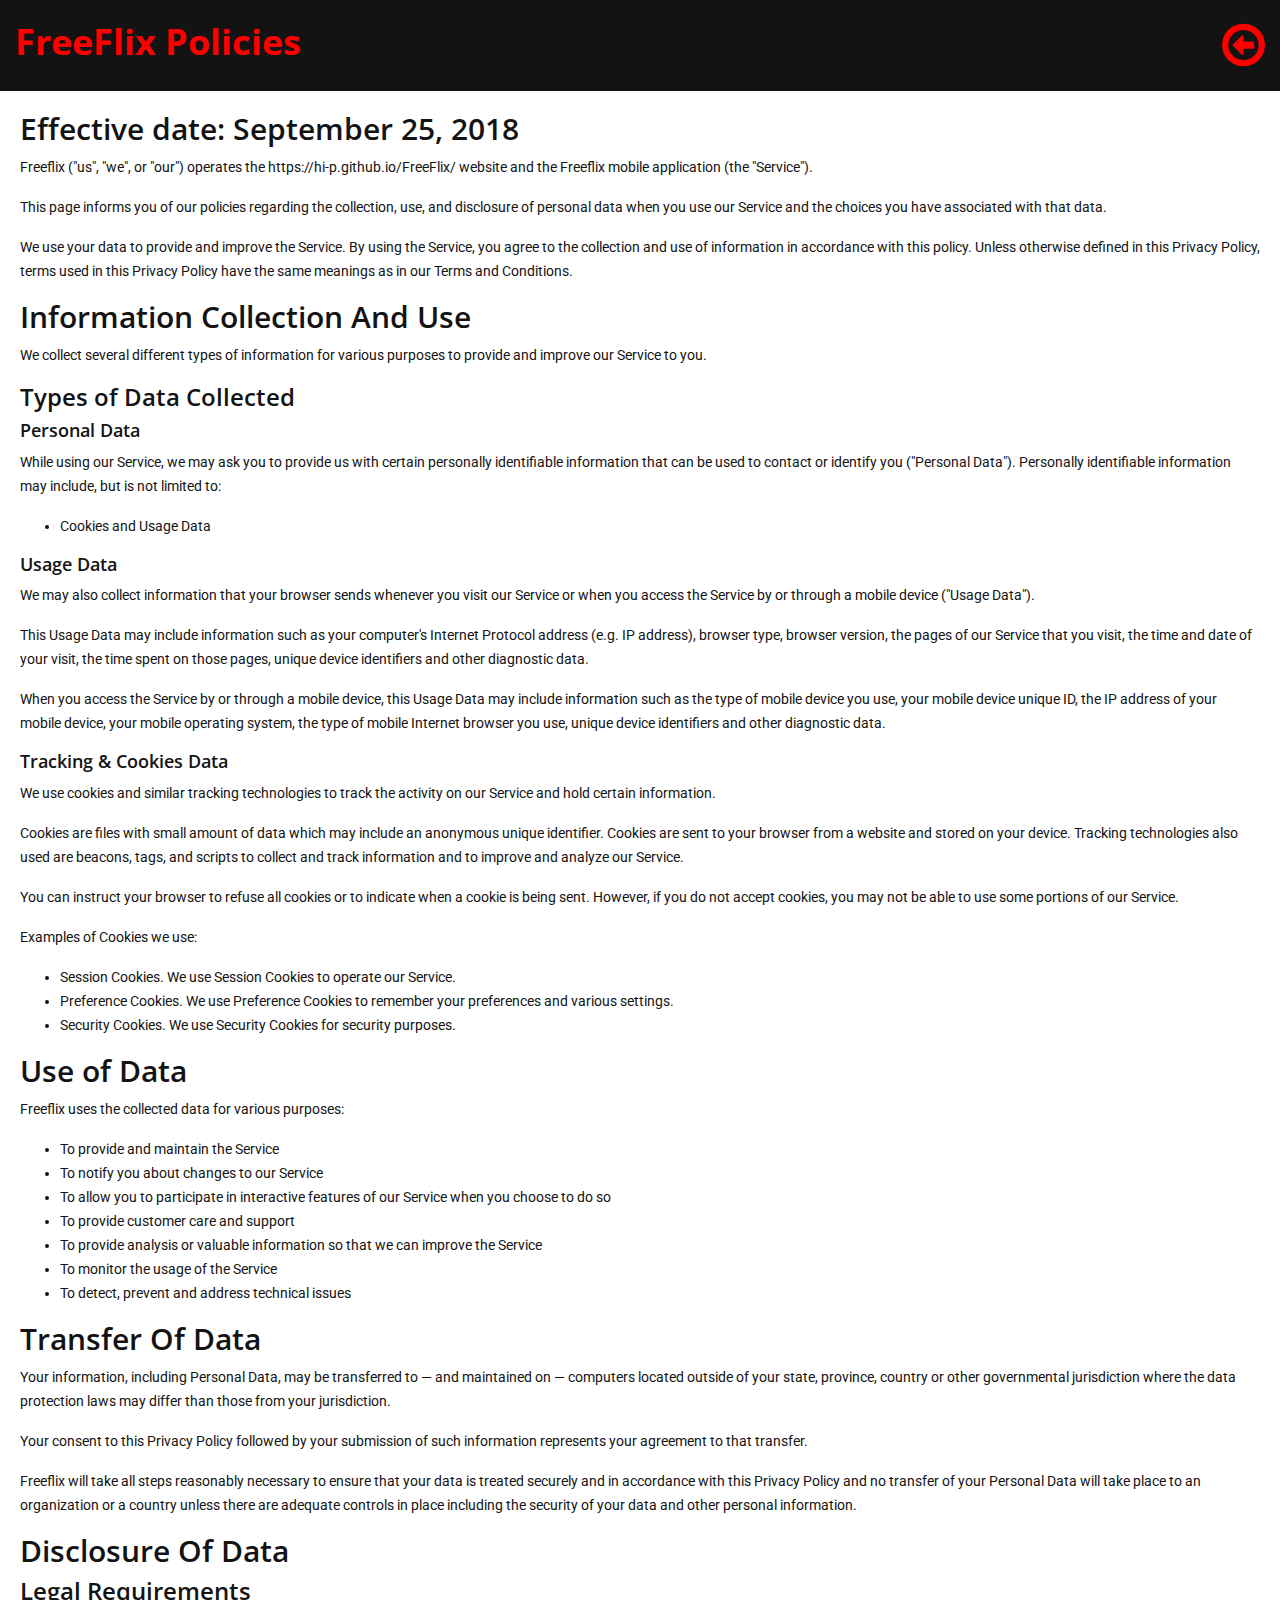
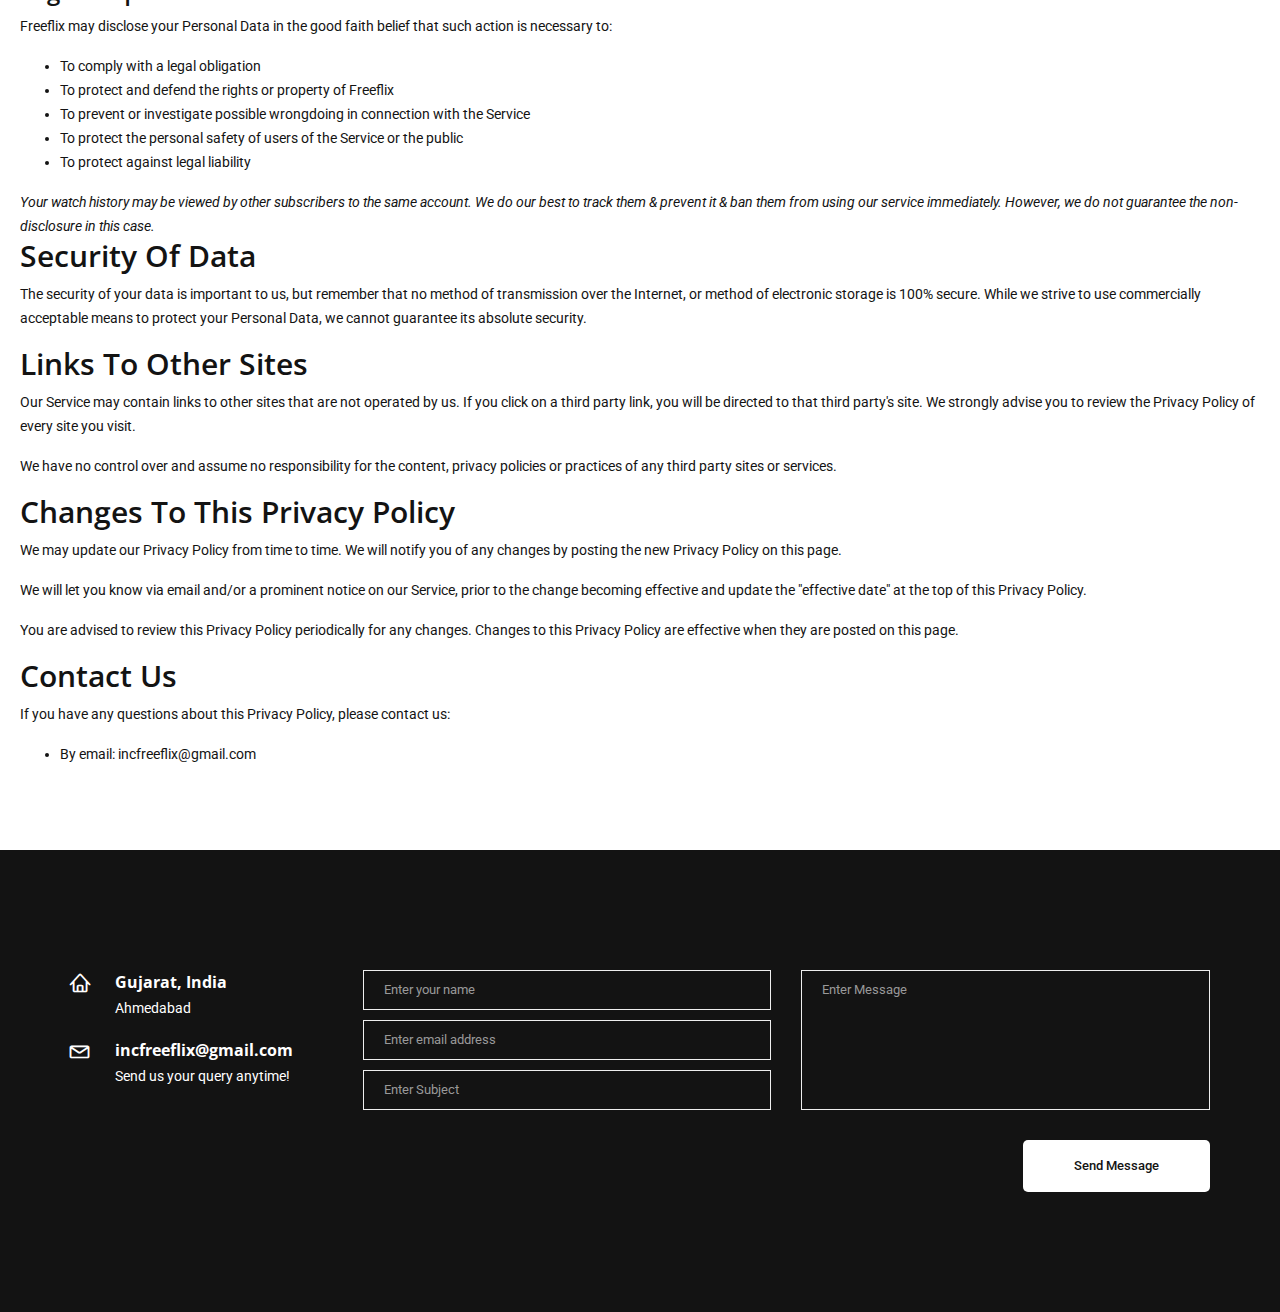
<file: policies.html>
<!doctype html>
<html lang="en">

<head>
	<!-- Required meta tags -->
	<meta charset="utf-8">
	<meta name="viewport" content="width=device-width, initial-scale=1, shrink-to-fit=no">
	<link rel="shortcut icon" href="img/favicon.png" type="image/png">
	<title>Policies</title>
	<!-- Bootstrap CSS -->
	<link rel="stylesheet" href="css/bootstrap.css">
	<link rel="stylesheet" href="vendors/linericon/style.css">
	<link rel="stylesheet" href="css/font-awesome.min.css">
	<link rel="stylesheet" href="vendors/owl-carousel/owl.carousel.min.css">
	<link rel="stylesheet" href="vendors/lightbox/simpleLightbox.css">
	<link rel="stylesheet" href="vendors/nice-select/css/nice-select.css">
	<link rel="stylesheet" href="vendors/animate-css/animate.css">
	<link rel="stylesheet" href="vendors/popup/magnific-popup.css">
	<!-- main css -->
	<link rel="stylesheet" href="css/style.css">
	<link rel="stylesheet" href="css/responsive.css">
</head>

<body data-spy="scroll" data-target="#mainNav" data-offset="70">

	<header class="header_area">
		<div class="row main_menu" style="padding: 20px;background: #131313">
				<h1 style="color: #FD0000;margin-left: 10px; font-weight: bold">FreeFlix Policies</h1>
				<div style="margin-right: 10px; margin-left: auto">
					<a href="index.html" style="color: #FD0000;">
						<i class="fa fa-arrow-circle-o-left" style="font-size: 50px;"></i>
					</a>
				</div>
		</div>
	</header>
	<div style="padding: 20px">
		<div class="col-lg-11">
			<h1 style="color: #FD0000; font-weight: bold">FreeFlix Policies</h1>
		</div>
	</div>
	<section class="8u 12u(narrower)" style="padding: 20px; color: #131313">
			<h2 style="margin-top: 0px;">Effective date: September 25, 2018
				<br clear="none">
			</h2>
			<p>Freeflix ("us", "we", or "our") operates the https://hi-p.github.io/FreeFlix/ website and the Freeflix mobile application
				(the "Service").</p>
			<p>This page informs you of our policies regarding the collection, use, and disclosure of personal data when you use our
				Service and the choices you have associated with that data.</p>
			<p>We use your data to provide and improve the Service. By using the Service, you agree to the collection and use of information
				in accordance with this policy. Unless otherwise defined in this Privacy Policy, terms used in this Privacy Policy have
				the same meanings as in our Terms and Conditions.</p>
			<h2>Information Collection And Use</h2>
			<p>We collect several different types of information for various purposes to provide and improve our Service to you.</p>
			<h3>Types of Data Collected</h3>
			<h4>Personal Data</h4>
			<p>While using our Service, we may ask you to provide us with certain personally identifiable information that can be used
				to contact or identify you ("Personal Data").
				<g class="gr_ gr_126 gr-alert gr_gramm gr_inline_cards gr_run_anim Punctuation only-ins replaceWithoutSep"
				 id="126" data-gr-id="126">Personally</g> identifiable information may include, but is not limited to:</p>
			<ul>
				<li>Cookies and Usage Data</li>
			</ul>
			<h4>Usage Data</h4>
			<p>We may also collect information that your browser sends whenever you visit our Service or when you access the Service
				by or through a mobile device ("Usage Data").</p>
			<p>This Usage Data may include information such as your computer's Internet Protocol address (e.g. IP address), browser type,
				browser version, the pages of our Service that you visit, the time and date of your visit, the time spent on those pages,
				unique device identifiers and other diagnostic data.</p>
			<p>When you access the Service by or through a mobile device, this Usage Data may include information such as the type of
				mobile device you use, your mobile device unique ID, the IP address of your mobile device, your mobile operating system,
				the type of mobile Internet browser you use, unique device identifiers and other diagnostic data.</p>
			<h4>Tracking &amp; Cookies Data</h4>
			<p>We use cookies and similar tracking technologies to track the activity on our Service and hold certain information.</p>
			<p>Cookies are files with small amount of data which may include an anonymous unique identifier. Cookies are sent to your
				browser from a website and stored on your device. Tracking technologies also used are beacons, tags, and scripts to collect
				and track information and to improve and analyze our Service.</p>
			<p>You can instruct your browser to refuse all cookies or to indicate when a cookie is being sent. However, if you do not
				accept cookies, you may not be able to use some portions of our Service.</p>
			<p>Examples of Cookies we use:</p>
			<ul>
				<li>
					<span>Session Cookies.</span>&nbsp;We use Session Cookies to operate our Service.</li>
				<li>
					<span>Preference Cookies.</span>&nbsp;We use Preference Cookies to remember your preferences and various settings.</li>
				<li>
					<span>Security Cookies.</span>&nbsp;We use Security Cookies for security purposes.</li>
			</ul>
			<h2>Use of Data</h2>
			<p>Freeflix uses the collected data for various purposes:</p>
			<ul>
				<li>To provide and maintain the Service</li>
				<li>To notify you about changes to our Service</li>
				<li>To allow you to participate in interactive features of our Service when you choose to do so</li>
				<li>To provide customer care and support</li>
				<li>To provide analysis or valuable information so that we can improve the Service</li>
				<li>To monitor the usage of the Service</li>
				<li>To detect, prevent and address technical issues</li>
			</ul>
			<h2>Transfer Of Data</h2>
			<p>Your information, including Personal Data, may be transferred to — and maintained on — computers located outside of your
				state, province, country or other governmental jurisdiction where the data protection laws may differ than those from
				your jurisdiction.</p>
			<p>Your consent to this Privacy Policy followed by your submission of such information represents your agreement to that
				transfer.
				<br clear="none">
			</p>
			<p>Freeflix will take all steps reasonably necessary to ensure that your data is treated securely and in accordance with
				this Privacy Policy and no transfer of your Personal Data will take place to an organization or a country unless there
				are adequate controls in place including the security of your data and other personal information.</p>
			<h2>Disclosure Of Data</h2>
			<h3>Legal Requirements</h3>
			<p>Freeflix may disclose your Personal Data in the good faith belief that such action is necessary to:</p>
			<ul>
				<li>To comply with a legal obligation</li>
				<li>To protect and defend the rights or property of Freeflix</li>
				<li>To prevent or investigate possible wrongdoing in connection with the Service</li>
				<li>To protect the personal safety of users of the Service or the public</li>
				<li>To protect against legal liability</li>
			</ul>
			<div>
				<div>
					<em>Your watch history may be viewed by other subscribers to the same account. We do our best to track them &amp; prevent
						it &amp; ban them from using our service immediately. However, we do not guarantee the non-disclosure in this case.</em>
					<br
					 clear="none">
				</div>
			</div>
			<h2>Security Of Data
				<br clear="none">
			</h2>
			<p>The security of your data is important to us, but remember that no method of transmission over the Internet, or method
				of electronic storage is 100% secure. While we strive to use commercially acceptable means to protect your Personal Data,
				we cannot guarantee its absolute security.</p>
			<h2>Links To Other Sites
				<br clear="none">
			</h2>
			<p>Our Service may contain links to other sites that are not operated by us. If you click on a third party link, you will
				be directed to that third party's site. We strongly advise you to review the Privacy Policy of every site you visit.</p>
			<p>We have no control over and assume no responsibility for the content, privacy policies or practices of any third party
				sites or services.</p>
			<h2>Changes To This Privacy Policy
				<br clear="none">
			</h2>
			<p>We may update our Privacy Policy from time to time. We will notify you of any changes by posting the new Privacy Policy
				on this page.</p>
			<p>We will let you know via email and/or a prominent notice on our Service, prior to the change becoming effective and update
				the "effective date" at the top of this Privacy Policy.</p>
			<p>You are advised to review this Privacy Policy periodically for any changes. Changes to this Privacy Policy are effective
				when they are posted on this page.</p>
			<h2>Contact Us</h2>
			<p>If you have any questions about this Privacy Policy, please contact us:</p>
			<ul>
				<li>By email: incfreeflix@gmail.com</li>
			</ul>
			<div>
				<br clear="none">
				<br clear="none">
			</div>
	</section>

	<!--================ start footer Area  =================-->
	<section class="contact-area p_120" style="background-color: #131313" id="contact">
		<div class="container">
			<div class="row">
				<div class="col-lg-3">
					<div class="contact_info" style="color: white">
						<div class="info_item">
							<i class="lnr lnr-home" style="color: white"></i>
							<h6>
								<font color="white">Gujarat, India</font>
							</h6>
							<p>Ahmedabad</p>
						</div>
						<!-- <div class="info_item">
							<i style="color: white" class="lnr lnr-phone-handset"></i>
							<h6>
								<a href="#" style="color: white"></a>
							</h6>
							<p>Contact Developer</p>
						</div> -->
						<div class="info_item">
							<i class="lnr lnr-envelope" style="color: white"></i>
							<h6>
								<a href="mailto:incfreeflix@gmail.com?Subject=To%20FreeFlix&body=*Wrtie your message here*" style="color: white">incfreeflix@gmail.com</a>
							</h6>
							<p>Send us your query anytime!</p>
						</div>
					</div>
				</div>
				<div class="col-lg-9">
					<form class="row contact_form" action="contact_process.php" method="post" id="contactForm" novalidate="novalidate">
						<div class="col-md-6">
							<div class="form-group">
								<input type="text" class="form-control" style="background: #131313; color: white" id="name" name="name" placeholder="Enter your name">
							</div>
							<div class="form-group">
								<input type="email" class="form-control" style="background: #131313; color: white" id="email" name="email" placeholder="Enter email address">
							</div>
							<div class="form-group">
								<input type="text" class="form-control" id="subject" style="background: #131313; color: white" name="subject" placeholder="Enter Subject">
							</div>
						</div>
						<div class="col-md-6">
							<div class="form-group">
								<textarea class="form-control" style="background: #131313; color: white" name="message" id="message" rows="1" placeholder="Enter Message"></textarea>
							</div>
						</div>
						<div class="col-md-12 text-right">
							<a href="mailto:incfreeflix@gmail.com?Subject=To%20FreeFlix&body=*Wrtie your message here*" style="background: white; color:#131313"
							 class="btn submit_btn">Send Message</a>
						</div>
					</form>
				</div>
				<!-- <div class="col-lg-4 col-md-4 footer-social">
					<a href="#">
						<i class="fa fa-facebook" style="background: white; margin: 5px; padding-right: 8px;padding-top: 5px;padding-bottom: 5px; padding-left: 8px;color: #131313;"></i>
					</a>
					<a href="#">
						<i class="fa fa-twitter" style="background: white; margin: 5px; padding-right: 8px;padding-top: 5px;padding-bottom: 5px; padding-left: 8px;color: #131313;"></i>
					</a>
					<a href="#">
						<i class="fa fa-instagram" style="background: white; margin: 5px; padding-right: 8px;padding-top: 5px;padding-bottom: 5px; padding-left: 8px;color: #131313;"></i>
					</a>
				</div> -->
			</div>
		</div>
	</section>

	<!-- Optional JavaScript -->
	<!-- jQuery first, then Popper.js, then Bootstrap JS -->
	<script src="js/jquery-3.2.1.min.js"></script>
	<script src="js/popper.js"></script>
	<script src="js/bootstrap.min.js"></script>
	<script src="js/stellar.js"></script>
	<script src="vendors/lightbox/simpleLightbox.min.js"></script>
	<script src="vendors/nice-select/js/jquery.nice-select.min.js"></script>
	<script src="vendors/isotope/imagesloaded.pkgd.min.js"></script>
	<script src="vendors/isotope/isotope-min.js"></script>
	<script src="vendors/owl-carousel/owl.carousel.min.js"></script>
	<script src="js/jquery.ajaxchimp.min.js"></script>
	<script src="vendors/counter-up/jquery.waypoints.min.js"></script>
	<script src="vendors/counter-up/jquery.counterup.js"></script>
	<script src="js/mail-script.js"></script>
	<script src="vendors/popup/jquery.magnific-popup.min.js"></script>
	<script src="js/theme.js"></script>
</body>

</html>
</file>
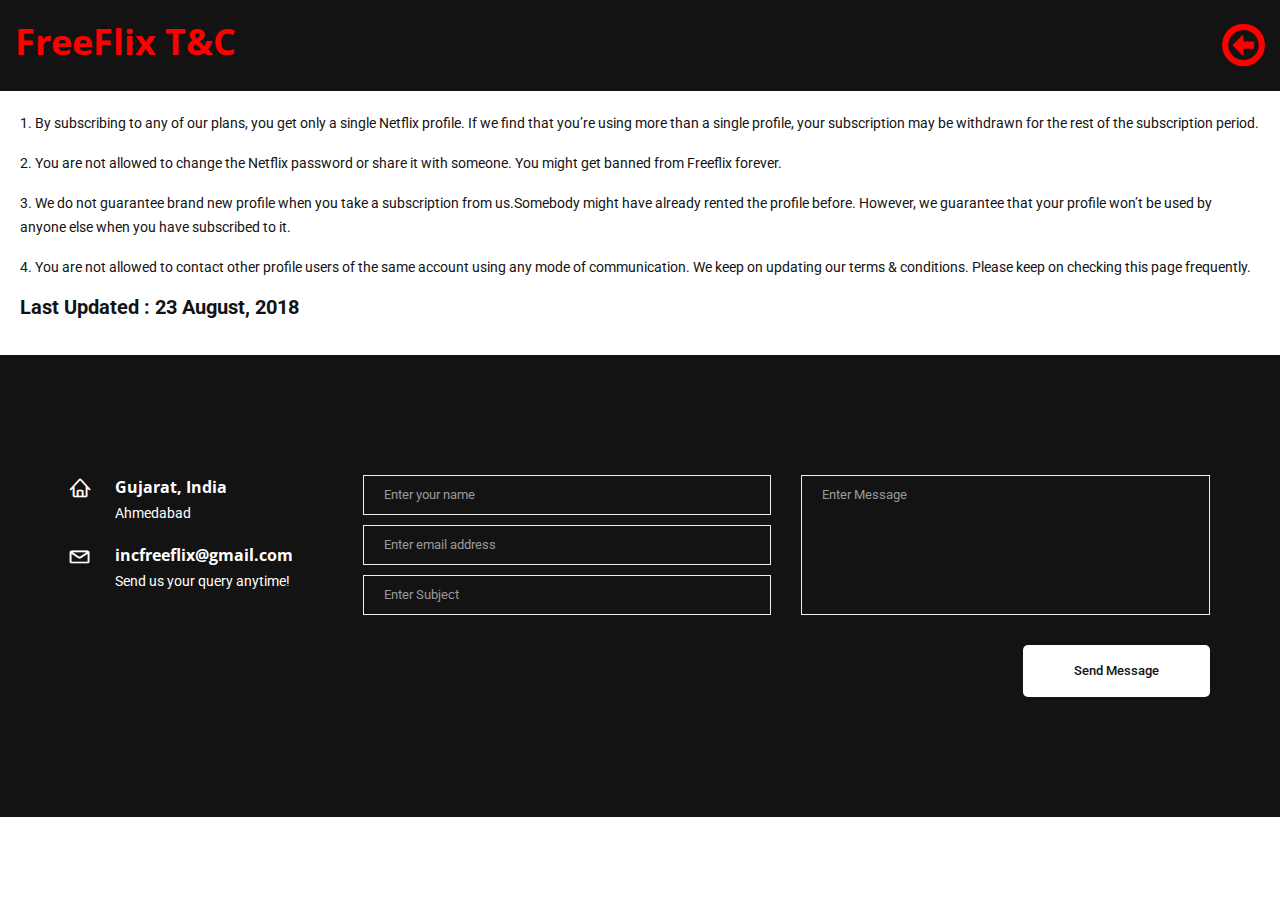
<file: terms.html>
<!doctype html>
<html lang="en">

<head>
	<!-- Required meta tags -->
	<meta charset="utf-8">
	<meta name="viewport" content="width=device-width, initial-scale=1, shrink-to-fit=no">
	<link rel="shortcut icon" href="img/favicon.png" type="image/png">
	<title>Terms and Conditions</title>
	<!-- Bootstrap CSS -->
	<link rel="stylesheet" href="css/bootstrap.css">
	<link rel="stylesheet" href="vendors/linericon/style.css">
	<link rel="stylesheet" href="css/font-awesome.min.css">
	<link rel="stylesheet" href="vendors/owl-carousel/owl.carousel.min.css">
	<link rel="stylesheet" href="vendors/lightbox/simpleLightbox.css">
	<link rel="stylesheet" href="vendors/nice-select/css/nice-select.css">
	<link rel="stylesheet" href="vendors/animate-css/animate.css">
	<link rel="stylesheet" href="vendors/popup/magnific-popup.css">
	<!-- main css -->
	<link rel="stylesheet" href="css/style.css">
	<link rel="stylesheet" href="css/responsive.css">
</head>

<body data-spy="scroll" data-target="#mainNav" data-offset="70">

	<header class="header_area">
		<div class="row main_menu" style="padding: 20px;background: #131313">
			<h1 style="color: #FD0000;margin-left: 10px; font-weight: bold">FreeFlix T&C</h1>
			<div style="margin-right: 10px; margin-left: auto">
				<a href="index.html" style="color: #FD0000;">
					<i class="fa fa-arrow-circle-o-left" style="font-size: 50px;"></i>
				</a>
			</div>
		</div>
	</header>
	<div style="padding: 20px">
		<div class="col-lg-11">
			<h1 style="color: #FD0000; font-weight: bold">FreeFlix T&C</h1>
		</div>
	</div>
	<section class="8u 12u(narrower)" style="padding: 20px; color: #131313">
		<p> 1. By subscribing to any of our plans, you get only a single Netflix profile. If we find that you’re using more than
			a single profile, your subscription may be withdrawn for the rest of the subscription period.
		</p>
		<p> 2. You are not allowed to change the Netflix password or share it with someone. You might get banned from Freeflix
			forever.
		</p>
		<p>3. We do not guarantee brand new profile when you take a subscription from us.Somebody might have already rented the
			profile before. However, we guarantee that your profile won’t be used by anyone else when you have subscribed to it. </p>
		<p>
			4. You are not allowed to contact other profile users of the same account using any mode of communication. We keep on updating
			our terms & conditions. Please keep on checking this page frequently.
		</p>
		<p style="font-weight: bold; font-size: 20px;">
			Last Updated : 23 August, 2018
		</p>
	</section>

	<!--================ start footer Area  =================-->
	<section class="contact-area p_120" style="background-color: #131313" id="contact">
		<div class="container">
			<div class="row">
				<div class="col-lg-3">
					<div class="contact_info" style="color: white">
						<div class="info_item">
							<i class="lnr lnr-home" style="color: white"></i>
							<h6>
								<font color="white">Gujarat, India</font>
							</h6>
							<p>Ahmedabad</p>
						</div>
						<!-- <div class="info_item">
							<i style="color: white" class="lnr lnr-phone-handset"></i>
							<h6>
								<a href="#" style="color: white"></a>
							</h6>
							<p>Contact Developer</p>
						</div> -->
						<div class="info_item">
							<i class="lnr lnr-envelope" style="color: white"></i>
							<h6>
								<a href="mailto:incfreeflix@gmail.com?Subject=To%20FreeFlix&body=*Wrtie your message here*" style="color: white">incfreeflix@gmail.com</a>
							</h6>
							<p>Send us your query anytime!</p>
						</div>
					</div>
				</div>
				<div class="col-lg-9">
					<form class="row contact_form" action="contact_process.php" method="post" id="contactForm" novalidate="novalidate">
						<div class="col-md-6">
							<div class="form-group">
								<input type="text" class="form-control" style="background: #131313; color: white" id="name" name="name" placeholder="Enter your name">
							</div>
							<div class="form-group">
								<input type="email" class="form-control" style="background: #131313; color: white" id="email" name="email" placeholder="Enter email address">
							</div>
							<div class="form-group">
								<input type="text" class="form-control" id="subject" style="background: #131313; color: white" name="subject" placeholder="Enter Subject">
							</div>
						</div>
						<div class="col-md-6">
							<div class="form-group">
								<textarea class="form-control" style="background: #131313; color: white" name="message" id="message" rows="1" placeholder="Enter Message"></textarea>
							</div>
						</div>
						<div class="col-md-12 text-right">
							<a href="mailto:incfreeflix@gmail.com?Subject=To%20FreeFlix&body=*Wrtie your message here*" style="background: white; color:#131313"
							 class="btn submit_btn">Send Message</a>
						</div>
					</form>
				</div>
				<!-- <div class="col-lg-4 col-md-4 footer-social">
					<a href="#">
						<i class="fa fa-facebook" style="background: white; margin: 5px; padding-right: 8px;padding-top: 5px;padding-bottom: 5px; padding-left: 8px;color: #131313;"></i>
					</a>
					<a href="#">
						<i class="fa fa-twitter" style="background: white; margin: 5px; padding-right: 8px;padding-top: 5px;padding-bottom: 5px; padding-left: 8px;color: #131313;"></i>
					</a>
					<a href="#">
						<i class="fa fa-instagram" style="background: white; margin: 5px; padding-right: 8px;padding-top: 5px;padding-bottom: 5px; padding-left: 8px;color: #131313;"></i>
					</a>
				</div> -->
			</div>
		</div>
	</section>

	<!-- Optional JavaScript -->
	<!-- jQuery first, then Popper.js, then Bootstrap JS -->
	<script src="js/jquery-3.2.1.min.js"></script>
	<script src="js/popper.js"></script>
	<script src="js/bootstrap.min.js"></script>
	<script src="js/stellar.js"></script>
	<script src="vendors/lightbox/simpleLightbox.min.js"></script>
	<script src="vendors/nice-select/js/jquery.nice-select.min.js"></script>
	<script src="vendors/isotope/imagesloaded.pkgd.min.js"></script>
	<script src="vendors/isotope/isotope-min.js"></script>
	<script src="vendors/owl-carousel/owl.carousel.min.js"></script>
	<script src="js/jquery.ajaxchimp.min.js"></script>
	<script src="vendors/counter-up/jquery.waypoints.min.js"></script>
	<script src="vendors/counter-up/jquery.counterup.js"></script>
	<script src="js/mail-script.js"></script>
	<script src="vendors/popup/jquery.magnific-popup.min.js"></script>
	<script src="js/theme.js"></script>
</body>

</html>
</file>
<file: vendors/linericon/style.css>
@font-face {
	font-family: 'Linearicons-Free';
	src:url('fonts/Linearicons-Free.eot?w118d');
	src:url('fonts/Linearicons-Free.eot?#iefixw118d') format('embedded-opentype'),
		url('fonts/Linearicons-Free.woff2?w118d') format('woff2'),
		url('fonts/Linearicons-Free.woff?w118d') format('woff'),
		url('fonts/Linearicons-Free.ttf?w118d') format('truetype'),
		url('fonts/Linearicons-Free.svg?w118d#Linearicons-Free') format('svg');
	font-weight: normal;
	font-style: normal;
}

.lnr {
	font-family: 'Linearicons-Free';
	speak: none;
	font-style: normal;
	font-weight: normal;
	font-variant: normal;
	text-transform: none;
	line-height: 1;

	/* Better Font Rendering =========== */
	-webkit-font-smoothing: antialiased;
	-moz-osx-font-smoothing: grayscale;
}

.lnr-home:before {
	content: "\e800";
}
.lnr-apartment:before {
	content: "\e801";
}
.lnr-pencil:before {
	content: "\e802";
}
.lnr-magic-wand:before {
	content: "\e803";
}
.lnr-drop:before {
	content: "\e804";
}
.lnr-lighter:before {
	content: "\e805";
}
.lnr-poop:before {
	content: "\e806";
}
.lnr-sun:before {
	content: "\e807";
}
.lnr-moon:before {
	content: "\e808";
}
.lnr-cloud:before {
	content: "\e809";
}
.lnr-cloud-upload:before {
	content: "\e80a";
}
.lnr-cloud-download:before {
	content: "\e80b";
}
.lnr-cloud-sync:before {
	content: "\e80c";
}
.lnr-cloud-check:before {
	content: "\e80d";
}
.lnr-database:before {
	content: "\e80e";
}
.lnr-lock:before {
	content: "\e80f";
}
.lnr-cog:before {
	content: "\e810";
}
.lnr-trash:before {
	content: "\e811";
}
.lnr-dice:before {
	content: "\e812";
}
.lnr-heart:before {
	content: "\e813";
}
.lnr-star:before {
	content: "\e814";
}
.lnr-star-half:before {
	content: "\e815";
}
.lnr-star-empty:before {
	content: "\e816";
}
.lnr-flag:before {
	content: "\e817";
}
.lnr-envelope:before {
	content: "\e818";
}
.lnr-paperclip:before {
	content: "\e819";
}
.lnr-inbox:before {
	content: "\e81a";
}
.lnr-eye:before {
	content: "\e81b";
}
.lnr-printer:before {
	content: "\e81c";
}
.lnr-file-empty:before {
	content: "\e81d";
}
.lnr-file-add:before {
	content: "\e81e";
}
.lnr-enter:before {
	content: "\e81f";
}
.lnr-exit:before {
	content: "\e820";
}
.lnr-graduation-hat:before {
	content: "\e821";
}
.lnr-license:before {
	content: "\e822";
}
.lnr-music-note:before {
	content: "\e823";
}
.lnr-film-play:before {
	content: "\e824";
}
.lnr-camera-video:before {
	content: "\e825";
}
.lnr-camera:before {
	content: "\e826";
}
.lnr-picture:before {
	content: "\e827";
}
.lnr-book:before {
	content: "\e828";
}
.lnr-bookmark:before {
	content: "\e829";
}
.lnr-user:before {
	content: "\e82a";
}
.lnr-users:before {
	content: "\e82b";
}
.lnr-shirt:before {
	content: "\e82c";
}
.lnr-store:before {
	content: "\e82d";
}
.lnr-cart:before {
	content: "\e82e";
}
.lnr-tag:before {
	content: "\e82f";
}
.lnr-phone-handset:before {
	content: "\e830";
}
.lnr-phone:before {
	content: "\e831";
}
.lnr-pushpin:before {
	content: "\e832";
}
.lnr-map-marker:before {
	content: "\e833";
}
.lnr-map:before {
	content: "\e834";
}
.lnr-location:before {
	content: "\e835";
}
.lnr-calendar-full:before {
	content: "\e836";
}
.lnr-keyboard:before {
	content: "\e837";
}
.lnr-spell-check:before {
	content: "\e838";
}
.lnr-screen:before {
	content: "\e839";
}
.lnr-smartphone:before {
	content: "\e83a";
}
.lnr-tablet:before {
	content: "\e83b";
}
.lnr-laptop:before {
	content: "\e83c";
}
.lnr-laptop-phone:before {
	content: "\e83d";
}
.lnr-power-switch:before {
	content: "\e83e";
}
.lnr-bubble:before {
	content: "\e83f";
}
.lnr-heart-pulse:before {
	content: "\e840";
}
.lnr-construction:before {
	content: "\e841";
}
.lnr-pie-chart:before {
	content: "\e842";
}
.lnr-chart-bars:before {
	content: "\e843";
}
.lnr-gift:before {
	content: "\e844";
}
.lnr-diamond:before {
	content: "\e845";
}
.lnr-linearicons:before {
	content: "\e846";
}
.lnr-dinner:before {
	content: "\e847";
}
.lnr-coffee-cup:before {
	content: "\e848";
}
.lnr-leaf:before {
	content: "\e849";
}
.lnr-paw:before {
	content: "\e84a";
}
.lnr-rocket:before {
	content: "\e84b";
}
.lnr-briefcase:before {
	content: "\e84c";
}
.lnr-bus:before {
	content: "\e84d";
}
.lnr-car:before {
	content: "\e84e";
}
.lnr-train:before {
	content: "\e84f";
}
.lnr-bicycle:before {
	content: "\e850";
}
.lnr-wheelchair:before {
	content: "\e851";
}
.lnr-select:before {
	content: "\e852";
}
.lnr-earth:before {
	content: "\e853";
}
.lnr-smile:before {
	content: "\e854";
}
.lnr-sad:before {
	content: "\e855";
}
.lnr-neutral:before {
	content: "\e856";
}
.lnr-mustache:before {
	content: "\e857";
}
.lnr-alarm:before {
	content: "\e858";
}
.lnr-bullhorn:before {
	content: "\e859";
}
.lnr-volume-high:before {
	content: "\e85a";
}
.lnr-volume-medium:before {
	content: "\e85b";
}
.lnr-volume-low:before {
	content: "\e85c";
}
.lnr-volume:before {
	content: "\e85d";
}
.lnr-mic:before {
	content: "\e85e";
}
.lnr-hourglass:before {
	content: "\e85f";
}
.lnr-undo:before {
	content: "\e860";
}
.lnr-redo:before {
	content: "\e861";
}
.lnr-sync:before {
	content: "\e862";
}
.lnr-history:before {
	content: "\e863";
}
.lnr-clock:before {
	content: "\e864";
}
.lnr-download:before {
	content: "\e865";
}
.lnr-upload:before {
	content: "\e866";
}
.lnr-enter-down:before {
	content: "\e867";
}
.lnr-exit-up:before {
	content: "\e868";
}
.lnr-bug:before {
	content: "\e869";
}
.lnr-code:before {
	content: "\e86a";
}
.lnr-link:before {
	content: "\e86b";
}
.lnr-unlink:before {
	content: "\e86c";
}
.lnr-thumbs-up:before {
	content: "\e86d";
}
.lnr-thumbs-down:before {
	content: "\e86e";
}
.lnr-magnifier:before {
	content: "\e86f";
}
.lnr-cross:before {
	content: "\e870";
}
.lnr-menu:before {
	content: "\e871";
}
.lnr-list:before {
	content: "\e872";
}
.lnr-chevron-up:before {
	content: "\e873";
}
.lnr-chevron-down:before {
	content: "\e874";
}
.lnr-chevron-left:before {
	content: "\e875";
}
.lnr-chevron-right:before {
	content: "\e876";
}
.lnr-arrow-up:before {
	content: "\e877";
}
.lnr-arrow-down:before {
	content: "\e878";
}
.lnr-arrow-left:before {
	content: "\e879";
}
.lnr-arrow-right:before {
	content: "\e87a";
}
.lnr-move:before {
	content: "\e87b";
}
.lnr-warning:before {
	content: "\e87c";
}
.lnr-question-circle:before {
	content: "\e87d";
}
.lnr-menu-circle:before {
	content: "\e87e";
}
.lnr-checkmark-circle:before {
	content: "\e87f";
}
.lnr-cross-circle:before {
	content: "\e880";
}
.lnr-plus-circle:before {
	content: "\e881";
}
.lnr-circle-minus:before {
	content: "\e882";
}
.lnr-arrow-up-circle:before {
	content: "\e883";
}
.lnr-arrow-down-circle:before {
	content: "\e884";
}
.lnr-arrow-left-circle:before {
	content: "\e885";
}
.lnr-arrow-right-circle:before {
	content: "\e886";
}
.lnr-chevron-up-circle:before {
	content: "\e887";
}
.lnr-chevron-down-circle:before {
	content: "\e888";
}
.lnr-chevron-left-circle:before {
	content: "\e889";
}
.lnr-chevron-right-circle:before {
	content: "\e88a";
}
.lnr-crop:before {
	content: "\e88b";
}
.lnr-frame-expand:before {
	content: "\e88c";
}
.lnr-frame-contract:before {
	content: "\e88d";
}
.lnr-layers:before {
	content: "\e88e";
}
.lnr-funnel:before {
	content: "\e88f";
}
.lnr-text-format:before {
	content: "\e890";
}
.lnr-text-format-remove:before {
	content: "\e891";
}
.lnr-text-size:before {
	content: "\e892";
}
.lnr-bold:before {
	content: "\e893";
}
.lnr-italic:before {
	content: "\e894";
}
.lnr-underline:before {
	content: "\e895";
}
.lnr-strikethrough:before {
	content: "\e896";
}
.lnr-highlight:before {
	content: "\e897";
}
.lnr-text-align-left:before {
	content: "\e898";
}
.lnr-text-align-center:before {
	content: "\e899";
}
.lnr-text-align-right:before {
	content: "\e89a";
}
.lnr-text-align-justify:before {
	content: "\e89b";
}
.lnr-line-spacing:before {
	content: "\e89c";
}
.lnr-indent-increase:before {
	content: "\e89d";
}
.lnr-indent-decrease:before {
	content: "\e89e";
}
.lnr-pilcrow:before {
	content: "\e89f";
}
.lnr-direction-ltr:before {
	content: "\e8a0";
}
.lnr-direction-rtl:before {
	content: "\e8a1";
}
.lnr-page-break:before {
	content: "\e8a2";
}
.lnr-sort-alpha-asc:before {
	content: "\e8a3";
}
.lnr-sort-amount-asc:before {
	content: "\e8a4";
}
.lnr-hand:before {
	content: "\e8a5";
}
.lnr-pointer-up:before {
	content: "\e8a6";
}
.lnr-pointer-right:before {
	content: "\e8a7";
}
.lnr-pointer-down:before {
	content: "\e8a8";
}
.lnr-pointer-left:before {
	content: "\e8a9";
}
</file>
<file: vendors/nice-select/css/nice-select.css>
.nice-select {
  -webkit-tap-highlight-color: transparent;
  background-color: #fff;
  border-radius: 5px;
  border: solid 1px #e8e8e8;
  box-sizing: border-box;
  clear: both;
  cursor: pointer;
  display: block;
  float: left;
  font-family: inherit;
  font-size: 14px;
  font-weight: normal;
  height: 42px;
  line-height: 40px;
  outline: none;
  padding-left: 18px;
  padding-right: 30px;
  position: relative;
  text-align: left !important;
  -webkit-transition: all 0.2s ease-in-out;
  transition: all 0.2s ease-in-out;
  -webkit-user-select: none;
     -moz-user-select: none;
      -ms-user-select: none;
          user-select: none;
  white-space: nowrap;
  width: auto; }
  .nice-select:hover {
    border-color: #dbdbdb; }
  .nice-select:active, .nice-select.open, .nice-select:focus {
    border-color: #999; }
  .nice-select:after {
    border-bottom: 2px solid #999;
    border-right: 2px solid #999;
    content: '';
    display: block;
    height: 5px;
    margin-top: -4px;
    pointer-events: none;
    position: absolute;
    right: 12px;
    top: 50%;
    -webkit-transform-origin: 66% 66%;
        -ms-transform-origin: 66% 66%;
            transform-origin: 66% 66%;
    -webkit-transform: rotate(45deg);
        -ms-transform: rotate(45deg);
            transform: rotate(45deg);
    -webkit-transition: all 0.15s ease-in-out;
    transition: all 0.15s ease-in-out;
    width: 5px; }
  .nice-select.open:after {
    -webkit-transform: rotate(-135deg);
        -ms-transform: rotate(-135deg);
            transform: rotate(-135deg); }
  .nice-select.open .list {
    opacity: 1;
    pointer-events: auto;
    -webkit-transform: scale(1) translateY(0);
        -ms-transform: scale(1) translateY(0);
            transform: scale(1) translateY(0); }
  .nice-select.disabled {
    border-color: #ededed;
    color: #999;
    pointer-events: none; }
    .nice-select.disabled:after {
      border-color: #cccccc; }
  .nice-select.wide {
    width: 100%; }
    .nice-select.wide .list {
      left: 0 !important;
      right: 0 !important; }
  .nice-select.right {
    float: right; }
    .nice-select.right .list {
      left: auto;
      right: 0; }
  .nice-select.small {
    font-size: 12px;
    height: 36px;
    line-height: 34px; }
    .nice-select.small:after {
      height: 4px;
      width: 4px; }
    .nice-select.small .option {
      line-height: 34px;
      min-height: 34px; }
  .nice-select .list {
    background-color: #fff;
    border-radius: 5px;
    box-shadow: 0 0 0 1px rgba(68, 68, 68, 0.11);
    box-sizing: border-box;
    margin-top: 4px;
    opacity: 0;
    overflow: hidden;
    padding: 0;
    pointer-events: none;
    position: absolute;
    top: 100%;
    left: 0;
    -webkit-transform-origin: 50% 0;
        -ms-transform-origin: 50% 0;
            transform-origin: 50% 0;
    -webkit-transform: scale(0.75) translateY(-21px);
        -ms-transform: scale(0.75) translateY(-21px);
            transform: scale(0.75) translateY(-21px);
    -webkit-transition: all 0.2s cubic-bezier(0.5, 0, 0, 1.25), opacity 0.15s ease-out;
    transition: all 0.2s cubic-bezier(0.5, 0, 0, 1.25), opacity 0.15s ease-out;
    z-index: 9; }
    .nice-select .list:hover .option:not(:hover) {
      background-color: transparent !important; }
  .nice-select .option {
    cursor: pointer;
    font-weight: 400;
    line-height: 40px;
    list-style: none;
    min-height: 40px;
    outline: none;
    padding-left: 18px;
    padding-right: 29px;
    text-align: left;
    -webkit-transition: all 0.2s;
    transition: all 0.2s; }
    .nice-select .option:hover, .nice-select .option.focus, .nice-select .option.selected.focus {
      background-color: #f6f6f6; }
    .nice-select .option.selected {
      font-weight: bold; }
    .nice-select .option.disabled {
      background-color: transparent;
      color: #999;
      cursor: default; }

.no-csspointerevents .nice-select .list {
  display: none; }

.no-csspointerevents .nice-select.open .list {
  display: block; }
</file>
<file: css/style.css>
/*----------------------------------------------------
@File: Default Styles
@Author: Rocky Ahmed
@URL: http://wethemez.com
Author E-mail: rockybd1995@gmail.com

This file contains the styling for the actual theme, this
is the file you need to edit to change the look of the
theme.
---------------------------------------------------- */
/*=====================================================================
@Template Name: HostHub Construction 
@Author: Rocky Ahmed
@Developed By: Rocky Ahmed
@Developer URL: http://rocky.wethemez.com
Author E-mail: rockybd1995@gmail.com

@Default Styles

Table of Content:
01/ Variables
02/ predefin
03/ header
04/ button
05/ banner
06/ breadcrumb
07/ about
08/ team
09/ project 
10/ price 
11/ team 
12/ blog 
13/ video  
14/ features  
15/ career  
16/ contact 
17/ footer

=====================================================================*/
/*----------------------------------------------------*/
/*font Variables*/
/*Color Variables*/
/*=================== fonts ====================*/
@import url("https://fonts.googleapis.com/css?family=Open+Sans:400,600,700|Roboto:300,300i,400,500,700");
/*---------------------------------------------------- */
/*----------------------------------------------------*/
.list {
  list-style: none;
  margin: 0px;
  padding: 0px;
}

a {
  text-decoration: none;
  -webkit-transition: all 0.3s ease-in-out;
  -o-transition: all 0.3s ease-in-out;
  transition: all 0.3s ease-in-out;
}

a:hover, a:focus {
  text-decoration: none;
  outline: none;
}

.row.m0 {
  margin: 0px;
}

body {
  line-height: 24px;
  font-size: 14px;
  font-family: "Roboto", sans-serif;
  font-weight: normal;
  color: #777777;
}

h1, h2, h3, h4, h5, h6 {
  font-family: "Open Sans", sans-serif;
  font-weight: 600;
}

button:focus {
  outline: none;
  -webkit-box-shadow: none;
  box-shadow: none;
}

.p_120 {
  padding-top: 120px;
  padding-bottom: 120px;
}

.pad_top {
  padding-top: 120px;
}

.mt-25 {
  margin-top: 25px;
}

.p0 {
  padding-left: 0px;
  padding-right: 0px;
}

@media (min-width: 1200px) {
  .container {
    max-width: 1170px;
  }
}

@media (min-width: 1620px) {
  .box_1620 {
    max-width: 1650px;
    margin: auto;
  }
}

/* Main Title Area css
============================================================================================ */
.main_title {
  text-align: center;
  margin-bottom: 75px;
}

.main_title h2 {
  font-family: "Open Sans", sans-serif;
  font-size: 36px;
  color: #222222;
  font-weight: 600;
  margin-bottom: 15px;
}

.main_title p {
  font-size: 14px;
  font-family: "Roboto", sans-serif;
  line-height: 24px;
  color: #777777;
  margin-bottom: 0px;
  max-width: 570px;
  font-weight: normal;
  margin: auto;
}

.main_title.white h2 {
  color: #fff;
}

.main_title.white p {
  color: #fff;
  opacity: .6;
}

/* End Main Title Area css
============================================================================================ */
/*---------------------------------------------------- */
/*----------------------------------------------------*/
.header_area {
  position: absolute;
  width: 100%;
  top: 0;
  left: 0;
  z-index: 99;
  -webkit-transition: background 0.4s, all 0.3s linear;
  -o-transition: background 0.4s, all 0.3s linear;
  transition: background 0.4s, all 0.3s linear;
}

.header_area .navbar {
  background: transparent;
  padding: 0px;
  border: 0px;
  border-radius: 0px;
}

.header_area .navbar .nav .nav-item {
  margin-right: 45px;
}

.header_area .navbar .nav .nav-item .nav-link {
  font: 600 12px/100px "Open Sans", sans-serif;
  text-transform: uppercase;
  color: #fff;
  padding: 0px;
  display: inline-block;
}

.header_area .navbar .nav .nav-item .nav-link:after {
  display: none;
}

.header_area .navbar .nav .nav-item.submenu {
  position: relative;
}

.header_area .navbar .nav .nav-item.submenu ul {
  border: none;
  padding: 0px;
  border-radius: 0px;
  -webkit-box-shadow: none;
  box-shadow: none;
  margin: 0px;
  background: #fff;
}

@media (min-width: 992px) {
  .header_area .navbar .nav .nav-item.submenu ul {
    position: absolute;
    top: 120%;
    left: 0px;
    min-width: 200px;
    text-align: left;
    opacity: 0;
    -webkit-transition: all 300ms ease-in;
    -o-transition: all 300ms ease-in;
    transition: all 300ms ease-in;
    visibility: hidden;
    display: block;
    border: none;
    padding: 0px;
    border-radius: 0px;
    -webkit-box-shadow: 0px 10px 30px 0px rgba(115, 73, 251, 0.3);
    box-shadow: 0px 10px 30px 0px rgba(115, 73, 251, 0.3);
  }
}

.header_area .navbar .nav .nav-item.submenu ul:before {
  content: "";
  width: 0;
  height: 0;
  border-style: solid;
  border-width: 10px 10px 0 10px;
  border-color: #eeeeee transparent transparent transparent;
  position: absolute;
  right: 24px;
  top: 45px;
  z-index: 3;
  opacity: 0;
  -webkit-transition: all 400ms linear;
  -o-transition: all 400ms linear;
  transition: all 400ms linear;
}

.header_area .navbar .nav .nav-item.submenu ul .nav-item {
  display: block;
  float: none;
  margin-right: 0px;
  border-bottom: 1px solid #ededed;
  margin-left: 0px;
  -webkit-transition: all 0.4s linear;
  -o-transition: all 0.4s linear;
  transition: all 0.4s linear;
}

.header_area .navbar .nav .nav-item.submenu ul .nav-item .nav-link {
  line-height: 45px;
  color: #222222;
  padding: 0px 30px;
  -webkit-transition: all 150ms linear;
  -o-transition: all 150ms linear;
  transition: all 150ms linear;
  display: block;
  margin-right: 0px;
}

.header_area .navbar .nav .nav-item.submenu ul .nav-item:last-child {
  border-bottom: none;
}

.header_area .navbar .nav .nav-item.submenu ul .nav-item:hover .nav-link {
  background-image: -moz-linear-gradient(0deg, #131313 0%, #222021 100%);
  background-image: -webkit-linear-gradient(0deg, #131313 0%, #222021 100%);
  background-image: -ms-linear-gradient(0deg, #131313 0%, #222021 100%);
  color: #fff;
}

@media (min-width: 992px) {
  .header_area .navbar .nav .nav-item.submenu:hover ul {
    visibility: visible;
    opacity: 1;
    top: 100%;
  }
}

.header_area .navbar .nav .nav-item.submenu:hover ul .nav-item {
  margin-top: 0px;
}

.header_area .navbar .nav .nav-item:last-child {
  margin-right: 0px;
}

.header_area .navbar .search {
  font-size: 12px;
  line-height: 60px;
  display: inline-block;
  color: #222222;
  margin-left: 80px;
}

.header_area .navbar .search i {
  font-weight: 600;
}

.header_area.navbar_fixed .main_menu {
  position: fixed;
  width: 100%;
  top: -70px;
  left: 0;
  right: 0;
  background-image: -moz-linear-gradient(0deg, #131313 0%, #222021 100%);
  background-image: -webkit-linear-gradient(0deg, #131313 0%, #222021 100%);
  background-image: -ms-linear-gradient(0deg, #131313 0%, #222021 100%);
  -webkit-transform: translateY(70px);
  -ms-transform: translateY(70px);
  transform: translateY(70px);
  -webkit-transition: background 500ms ease, -webkit-transform 500ms ease;
  transition: background 500ms ease, -webkit-transform 500ms ease;
  -o-transition: transform 500ms ease, background 500ms ease;
  transition: transform 500ms ease, background 500ms ease;
  transition: transform 500ms ease, background 500ms ease, -webkit-transform 500ms ease;
  -webkit-transition: transform 500ms ease, background 500ms ease;
  -webkit-box-shadow: 0px 3px 16px 0px rgba(0, 0, 0, 0.1);
  box-shadow: 0px 3px 16px 0px rgba(0, 0, 0, 0.1);
}

.header_area.navbar_fixed .main_menu .navbar .nav .nav-item .nav-link {
  line-height: 70px;
}

.top_menu {
  background: #e50914;
}

.top_menu .float-left a {
  line-height: 40px;
  display: inline-block;
  color: #fff;
  font-family: "Roboto", sans-serif;
  text-transform: uppercase;
  font-size: 12px;
  margin-right: 50px;
  -webkit-transition: all 300ms linear 0s;
  -o-transition: all 300ms linear 0s;
  transition: all 300ms linear 0s;
}

.top_menu .float-left a:last-child {
  margin-right: 0px;
}

.top_menu .float-left a:hover {
  color: #222021;
}

.top_menu .float-right .pur_btn {
  background: #222021;
  color: #fff;
  font-family: "Roboto", sans-serif;
  line-height: 40px;
  display: block;
  padding: 0px 40px;
  font-weight: 500;
  font-size: 12px;
}

/*---------------------------------------------------- */
/*----------------------------------------------------*/
/* Home Banner Area css
============================================================================================ */
.home_banner_area {
  z-index: 1;
  background: url(../img/banner/home-banner.jpg) no-repeat scroll center center;
  background-size: cover;
}

.home_banner_area .banner_inner {
  overflow: hidden;
  width: 100%;
  padding: 170px 0px 140px 0px;
}

.home_banner_area .banner_inner .banner_content {
  color: #fff;
}

.home_banner_area .banner_inner .banner_content .col-lg-9 {
  vertical-align: middle;
  -ms-flex-item-align: center;
  align-self: center;
}

.home_banner_area .banner_inner .banner_content h2 {
  font-size: 60px;
  font-weight: bold;
  font-family: "Open Sans", sans-serif;
  margin-bottom: 15px;
  margin-top: -30px;
}

.home_banner_area .banner_inner .banner_content p {
  color: #fff;
  font-family: "Roboto", sans-serif;
  font-weight: 300;
  max-width: 450px;
  margin-bottom: 40px;
  font-size: 14px;
}

.home_banner_area .banner_inner .banner_content .banner_map_img {
  text-align: right;
}

.blog_banner {
  min-height: 780px;
  position: relative;
  z-index: 1;
  overflow: hidden;
  margin-bottom: 0px;
}

.blog_banner .banner_inner {
  background: #04091e;
  position: relative;
  overflow: hidden;
  width: 100%;
  min-height: 780px;
  z-index: 1;
}

.blog_banner .banner_inner .overlay {
  background: url(../img/banner/banner-2.jpg) no-repeat scroll center center;
  opacity: .5;
  height: 125%;
  position: absolute;
  left: 0px;
  top: 0px;
  width: 100%;
  z-index: -1;
}

.blog_banner .banner_inner .blog_b_text {
  max-width: 700px;
  margin: auto;
  color: #fff;
  margin-top: 40px;
}

.blog_banner .banner_inner .blog_b_text h2 {
  font-size: 60px;
  font-weight: 500;
  font-family: "Roboto", sans-serif;
  line-height: 66px;
  margin-bottom: 15px;
}

.blog_banner .banner_inner .blog_b_text p {
  font-size: 16px;
  margin-bottom: 35px;
}

.blog_banner .banner_inner .blog_b_text .white_bg_btn {
  line-height: 42px;
  padding: 0px 45px;
}

.banner_box {
  max-width: 1620px;
  margin: auto;
}

.banner_area {
  position: relative;
  z-index: 1;
  min-height: 400px;
  background-image: -moz-linear-gradient(0deg, rgba(19, 19, 19, 0.8) 0%, rgba(34,32,33, 0.8) 100%);
  background-image: -webkit-linear-gradient(0deg, rgba(19, 19, 19, 0.8) 0%, rgba(34,32,33, 0.8) 100%);
  background-image: -ms-linear-gradient(0deg, rgba(19, 19, 19, 0.8) 0%, rgba(34,32,33, 0.8) 100%);
}

.banner_area .banner_inner {
  position: relative;
  overflow: hidden;
  width: 100%;
  min-height: 400px;
  z-index: 1;
}

.banner_area .banner_inner .banner_content {
  margin-top: 85px;
}

.banner_area .banner_inner .banner_content h2 {
  color: #fff;
  font-size: 48px;
  font-family: "Roboto", sans-serif;
  margin-bottom: 0px;
  font-weight: 500;
}

.banner_area .banner_inner .banner_content .page_link a {
  font-size: 14px;
  color: #fff;
  font-family: "Roboto", sans-serif;
  margin-right: 32px;
  position: relative;
  text-transform: uppercase;
}

.banner_area .banner_inner .banner_content .page_link a:before {
  content: "\f0da";
  font: normal normal normal 14px/1 FontAwesome;
  position: absolute;
  right: -25px;
  top: 50%;
  -webkit-transform: translateY(-50%);
  -ms-transform: translateY(-50%);
  transform: translateY(-50%);
}

.banner_area .banner_inner .banner_content .page_link a:last-child {
  margin-right: 0px;
}

.banner_area .banner_inner .banner_content .page_link a:last-child:before {
  display: none;
}

/* End Home Banner Area css
============================================================================================ */
/*---------------------------------------------------- */
/*----------------------------------------------------*/
/* Home latest Blog Area css
============================================================================================ */
.l_news_item {
  background: #f9f9ff;
  padding: 60px 30px;
  border-radius: 5px;
  -webkit-transition: all 300ms linear 0s;
  -o-transition: all 300ms linear 0s;
  transition: all 300ms linear 0s;
}

.l_news_item .date {
  background: #ffffff;
  color: #777777;
  border: 1px solid #dddddd;
  padding: 0px 18px;
  display: inline-block;
  line-height: 28px;
  border-radius: 3px;
  margin-bottom: 22px;
}

.l_news_item h4 {
  font-size: 20px;
  font-family: "Open Sans", sans-serif;
  font-weight: 600;
  text-transform: uppercase;
  color: #222222;
  line-height: 30px;
  margin-bottom: 15px;
}

.l_news_item p {
  margin-bottom: 22px;
}

.l_news_item .post_view a {
  font-size: 14px;
  font-family: "Roboto", sans-serif;
  font-weight: normal;
  color: #aaaaaa;
  margin-right: 20px;
}

.l_news_item .post_view a i {
  padding-right: 6px;
}

.l_news_item:hover {
  background: #fff;
  -webkit-box-shadow: 0px 10px 30px 0px rgba(0, 0, 0, 0.08);
  box-shadow: 0px 10px 30px 0px rgba(0, 0, 0, 0.08);
}

.l_news_item:hover .date {
  background-image: -moz-linear-gradient(0deg, #131313 0%, #222021 100%);
  background-image: -webkit-linear-gradient(0deg, #131313 0%, #222021 100%);
  background-image: -ms-linear-gradient(0deg, #131313 0%, #222021 100%);
  color: #fff;
  border-color: #f9f9ff;
}

.l_news_item:hover h4 {
  background-image: -webkit-gradient(linear, left top, right top, color-stop(0, #131313), color-stop(0.15, #131313), color-stop(0.3, #222021), color-stop(0.45, #222021), color-stop(0.6,#222021), color-stop(0.75, #222021), color-stop(0.9,#222021), color-stop(1,#222021));
  background-image: gradient(linear, left top, right top, color-stop(0, #131313), color-stop(0.15, #131313), color-stop(0.3, #222021), color-stop(0.45, #222021), color-stop(0.6,#222021), color-stop(0.75, #222021), color-stop(0.9, #222021), color-stop(1, #222021));
  color: transparent;
  -webkit-background-clip: text;
  background-clip: text;
}

/* End Home latest Blog Area css
============================================================================================ */
/* Causes Area css
============================================================================================ */
.causes_slider .owl-dots {
  text-align: center;
  margin-top: 80px;
}

.causes_slider .owl-dots .owl-dot {
  height: 14px;
  width: 14px;
  background: #eeeeee;
  display: inline-block;
  margin-right: 7px;
}

.causes_slider .owl-dots .owl-dot:last-child {
  margin-right: 0px;
}

.causes_slider .owl-dots .owl-dot.active {
  background: #222021;
}

.causes_item {
  background: #fff;
}

.causes_item .causes_img {
  position: relative;
}

.causes_item .causes_img .c_parcent {
  position: absolute;
  bottom: 0px;
  width: 100%;
  left: 0px;
  height: 3px;
  background: rgba(255, 255, 255, 0.5);
}

.causes_item .causes_img .c_parcent span {
  width: 70%;
  height: 3px;
  background: #222021;
  position: absolute;
  left: 0px;
  bottom: 0px;
}

.causes_item .causes_img .c_parcent span:before {
  content: "75%";
  position: absolute;
  right: -10px;
  bottom: 0px;
  background: #222021;
  color: #fff;
  padding: 0px 5px;
}

.causes_item .causes_text {
  padding: 30px 35px 40px 30px;
}

.causes_item .causes_text h4 {
  color: #222222;
  font-family: "Roboto", sans-serif;
  font-size: 18px;
  font-weight: 600;
  margin-bottom: 15px;
  cursor: pointer;
}

.causes_item .causes_text h4:hover {
  color: #222021;
}

.causes_item .causes_text p {
  font-size: 14px;
  line-height: 24px;
  color: #777777;
  font-weight: 300;
  margin-bottom: 0px;
}

.causes_item .causes_bottom a {
  width: 50%;
  border: 1px solid #222021;
  text-align: center;
  float: left;
  line-height: 50px;
  background: #222021;
  color: #fff;
  font-family: "Roboto", sans-serif;
  font-size: 14px;
  font-weight: 500;
}

.causes_item .causes_bottom a + a {
  border-color: #eeeeee;
  background: #fff;
  font-size: 14px;
  color: #222222;
}

/* End Causes Area css
============================================================================================ */
/*================= latest_blog_area css =============*/
.latest_blog_area {
  background: #f9f9ff;
}

.single-recent-blog-post {
  margin-bottom: 30px;
}

.single-recent-blog-post .thumb {
  overflow: hidden;
}

.single-recent-blog-post .thumb img {
  -webkit-transition: all 0.7s linear;
  -o-transition: all 0.7s linear;
  transition: all 0.7s linear;
}

.single-recent-blog-post .details {
  padding-top: 30px;
}

.single-recent-blog-post .details .sec_h4 {
  line-height: 24px;
  padding: 10px 0px 13px;
  -webkit-transition: all 0.3s linear;
  -o-transition: all 0.3s linear;
  transition: all 0.3s linear;
}

.single-recent-blog-post .details .sec_h4:hover {
  color: #777777;
}

.single-recent-blog-post .date {
  font-size: 14px;
  line-height: 24px;
  font-weight: 400;
}

.single-recent-blog-post:hover img {
  -webkit-transform: scale(1.23) rotate(10deg);
  -ms-transform: scale(1.23) rotate(10deg);
  transform: scale(1.23) rotate(10deg);
}

.tags .tag_btn {
  font-size: 12px;
  font-weight: 500;
  line-height: 20px;
  border: 1px solid #eeeeee;
  display: inline-block;
  padding: 1px 18px;
  text-align: center;
  color: #222222;
}

.tags .tag_btn:before {
  background: #222021;
}

.tags .tag_btn + .tag_btn {
  margin-left: 2px;
}

/*========= blog_categorie_area css ===========*/
.blog_categorie_area {
  padding-top: 80px;
  padding-bottom: 80px;
}

.categories_post {
  position: relative;
  text-align: center;
  cursor: pointer;
}

.categories_post img {
  max-width: 100%;
}

.categories_post .categories_details {
  position: absolute;
  top: 20px;
  left: 20px;
  right: 20px;
  bottom: 20px;
  background: rgba(34, 34, 34, 0.8);
  color: #fff;
  -webkit-transition: all 0.3s linear;
  -o-transition: all 0.3s linear;
  transition: all 0.3s linear;
  display: -webkit-box;
  display: -ms-flexbox;
  display: flex;
  -webkit-box-align: center;
  -ms-flex-align: center;
  align-items: center;
  -webkit-box-pack: center;
  -ms-flex-pack: center;
  justify-content: center;
}

.categories_post .categories_details h5 {
  margin-bottom: 0px;
  font-size: 18px;
  line-height: 26px;
  text-transform: uppercase;
  color: #fff;
  position: relative;
}

.categories_post .categories_details p {
  font-weight: 300;
  font-size: 14px;
  line-height: 26px;
  margin-bottom: 0px;
}

.categories_post .categories_details .border_line {
  margin: 10px 0px;
  background: #fff;
  width: 100%;
  height: 1px;
}

.categories_post:hover .categories_details {
  background-image: -moz-linear-gradient(0deg, rgba(19,19,19, 0.8) 0%, rgba(34,32,33, 0.8) 100%);
  background-image: -webkit-linear-gradient(0deg, rgba(19,19,19, 0.8) 0%, rgba(34,32,33, 0.8) 100%);
  background-image: -ms-linear-gradient(0deg, rgba(19,19,19, 0.8) 0%, rgba(34,32,33, 0.8) 100%);
  background-color: transparent;
}

/*============ blog_left_sidebar css ==============*/
.blog_item {
  margin-bottom: 40px;
}

.blog_info {
  padding-top: 30px;
}

.blog_info .post_tag {
  padding-bottom: 20px;
}

.blog_info .post_tag a {
  font: 300 14px/21px "Roboto", sans-serif;
  color: #222222;
}

.blog_info .post_tag a:hover {
  color: #777777;
}

.blog_info .post_tag a.active {
  color: #222021;
}

.blog_info .blog_meta li a {
  font: 300 14px/20px "Roboto", sans-serif;
  color: #777777;
  vertical-align: middle;
  padding-bottom: 12px;
  display: inline-block;
}

.blog_info .blog_meta li a i {
  color: #222222;
  font-size: 16px;
  font-weight: 600;
  padding-left: 15px;
  line-height: 20px;
  vertical-align: middle;
}

.blog_info .blog_meta li a:hover {
  color: #222021;
}

.blog_post img {
  max-width: 100%;
}

.blog_details {
  padding-top: 20px;
}

.blog_details h2 {
  font-size: 24px;
  line-height: 36px;
  color: #222222;
  font-weight: 600;
  -webkit-transition: all 0.3s linear;
  -o-transition: all 0.3s linear;
  transition: all 0.3s linear;
}

.blog_details h2:hover {
  color: #222021;
}

.blog_details p {
  margin-bottom: 26px;
}

.view_btn {
  font-size: 14px;
  line-height: 36px;
  display: inline-block;
  color: #222222;
  font-weight: 500;
  padding: 0px 30px;
  background: #fff;
}

.blog_right_sidebar {
  border: 1px solid #eeeeee;
  background: #fafaff;
  padding: 30px;
}

.blog_right_sidebar .widget_title {
  font-size: 18px;
  line-height: 25px;
  background-image: -moz-linear-gradient(0deg, #131313 0%, #222021 100%);
  background-image: -webkit-linear-gradient(0deg, #131313 0%, #222021 100%);
  background-image: -ms-linear-gradient(0deg, #131313 0%, #222021 100%);
  text-align: center;
  color: #fff;
  padding: 8px 0px;
  margin-bottom: 30px;
}

.blog_right_sidebar .search_widget .input-group .form-control {
  font-size: 14px;
  line-height: 29px;
  border: 0px;
  width: 100%;
  font-weight: 300;
  color: #fff;
  padding-left: 20px;
  border-radius: 45px;
  z-index: 0;
  background-image: -moz-linear-gradient(0deg, #131313 0%, #222021 100%);
  background-image: -webkit-linear-gradient(0deg, #131313 0%, #222021 100%);
  background-image: -ms-linear-gradient(0deg, #131313 0%, #222021 100%);
}

.blog_right_sidebar .search_widget .input-group .form-control.placeholder {
  color: #fff;
}

.blog_right_sidebar .search_widget .input-group .form-control:-moz-placeholder {
  color: #fff;
}

.blog_right_sidebar .search_widget .input-group .form-control::-moz-placeholder {
  color: #fff;
}

.blog_right_sidebar .search_widget .input-group .form-control::-webkit-input-placeholder {
  color: #fff;
}

.blog_right_sidebar .search_widget .input-group .form-control:focus {
  -webkit-box-shadow: none;
  box-shadow: none;
}

.blog_right_sidebar .search_widget .input-group .btn-default {
  position: absolute;
  right: 20px;
  background: transparent;
  border: 0px;
  -webkit-box-shadow: none;
  box-shadow: none;
  font-size: 14px;
  color: #fff;
  padding: 0px;
  top: 50%;
  -webkit-transform: translateY(-50%);
  -ms-transform: translateY(-50%);
  transform: translateY(-50%);
  z-index: 1;
}

.blog_right_sidebar .author_widget {
  text-align: center;
}

.blog_right_sidebar .author_widget h4 {
  font-size: 18px;
  line-height: 20px;
  color: #222222;
  margin-bottom: 5px;
  margin-top: 30px;
}

.blog_right_sidebar .author_widget p {
  margin-bottom: 0px;
}

.blog_right_sidebar .author_widget .social_icon {
  padding: 7px 0px 15px;
}

.blog_right_sidebar .author_widget .social_icon a {
  font-size: 14px;
  color: #222222;
  -webkit-transition: all 0.2s linear;
  -o-transition: all 0.2s linear;
  transition: all 0.2s linear;
}

.blog_right_sidebar .author_widget .social_icon a + a {
  margin-left: 20px;
}

.blog_right_sidebar .author_widget .social_icon a:hover {
  color: #222021;
}

.blog_right_sidebar .popular_post_widget .post_item .media-body {
  -webkit-box-pack: center;
  -ms-flex-pack: center;
  justify-content: center;
  -ms-flex-item-align: center;
  align-self: center;
  padding-left: 20px;
}

.blog_right_sidebar .popular_post_widget .post_item .media-body h3 {
  font-size: 14px;
  line-height: 20px;
  color: #222222;
  margin-bottom: 4px;
  -webkit-transition: all 0.3s linear;
  -o-transition: all 0.3s linear;
  transition: all 0.3s linear;
}

.blog_right_sidebar .popular_post_widget .post_item .media-body h3:hover {
  color: #222021;
}

.blog_right_sidebar .popular_post_widget .post_item .media-body p {
  font-size: 12px;
  line-height: 21px;
  margin-bottom: 0px;
}

.blog_right_sidebar .popular_post_widget .post_item + .post_item {
  margin-top: 20px;
}

.blog_right_sidebar .post_category_widget .cat-list li {
  border-bottom: 2px dotted #eee;
  -webkit-transition: all 0.3s ease 0s;
  -o-transition: all 0.3s ease 0s;
  transition: all 0.3s ease 0s;
  padding-bottom: 12px;
}

.blog_right_sidebar .post_category_widget .cat-list li a {
  font-size: 14px;
  line-height: 20px;
  color: #777;
}

.blog_right_sidebar .post_category_widget .cat-list li a p {
  margin-bottom: 0px;
}

.blog_right_sidebar .post_category_widget .cat-list li + li {
  padding-top: 15px;
}

.blog_right_sidebar .post_category_widget .cat-list li:hover {
  border-color: #222021;
}

.blog_right_sidebar .post_category_widget .cat-list li:hover a {
  color: #222021;
}

.blog_right_sidebar .newsletter_widget {
  text-align: center;
}

.blog_right_sidebar .newsletter_widget .form-group {
  margin-bottom: 8px;
}

.blog_right_sidebar .newsletter_widget .input-group-prepend {
  margin-right: -1px;
}

.blog_right_sidebar .newsletter_widget .input-group-text {
  background: #fff;
  border-radius: 0px;
  vertical-align: top;
  font-size: 12px;
  line-height: 36px;
  padding: 0px 0px 0px 15px;
  border: 1px solid #eeeeee;
  border-right: 0px;
}

.blog_right_sidebar .newsletter_widget .form-control {
  font-size: 12px;
  line-height: 24px;
  color: #cccccc;
  border: 1px solid #eeeeee;
  border-left: 0px;
  border-radius: 0px;
}

.blog_right_sidebar .newsletter_widget .form-control.placeholder {
  color: #cccccc;
}

.blog_right_sidebar .newsletter_widget .form-control:-moz-placeholder {
  color: #cccccc;
}

.blog_right_sidebar .newsletter_widget .form-control::-moz-placeholder {
  color: #cccccc;
}

.blog_right_sidebar .newsletter_widget .form-control::-webkit-input-placeholder {
  color: #cccccc;
}

.blog_right_sidebar .newsletter_widget .form-control:focus {
  outline: none;
  -webkit-box-shadow: none;
  box-shadow: none;
}

.blog_right_sidebar .newsletter_widget .bbtns {
  background-image: -moz-linear-gradient(0deg, #131313 0%, #222021 100%);
  background-image: -webkit-linear-gradient(0deg, #131313 0%, #222021 100%);
  background-image: -ms-linear-gradient(0deg, #131313 0%, #222021 100%);
  color: #fff;
  font-size: 12px;
  line-height: 38px;
  display: inline-block;
  font-weight: 500;
  padding: 0px 24px 0px 24px;
  border-radius: 0;
}

.blog_right_sidebar .newsletter_widget .text-bottom {
  font-size: 12px;
}

.blog_right_sidebar .tag_cloud_widget ul li {
  display: inline-block;
}

.blog_right_sidebar .tag_cloud_widget ul li a {
  display: inline-block;
  border: 1px solid #eee;
  background: #fff;
  padding: 0px 13px;
  margin-bottom: 8px;
  -webkit-transition: all 0.3s ease 0s;
  -o-transition: all 0.3s ease 0s;
  transition: all 0.3s ease 0s;
  color: #222222;
  font-size: 12px;
}

.blog_right_sidebar .tag_cloud_widget ul li a:hover {
  background-image: -moz-linear-gradient(0deg, rgba(19,19,19, 0.8) 0%, rgba(34,32,33, 0.8) 100%);
  background-image: -webkit-linear-gradient(0deg, rgba(19,19,19, 0.8) 0%, rgba(34,32,33, 0.8) 100%);
  background-image: -ms-linear-gradient(0deg, rgba(19,19,19, 0.8) 0%, rgba(34,32,33, 0.8) 100%);
  color: #fff;
}

.blog_right_sidebar .br {
  width: 100%;
  height: 1px;
  background: #eeeeee;
  margin: 30px 0px;
}

.blog-pagination {
  padding-top: 25px;
  padding-bottom: 95px;
}

.blog-pagination .page-link {
  border-radius: 0;
}

.blog-pagination .page-item {
  border: none;
}

.page-link {
  background: transparent;
  font-weight: 400;
}

.blog-pagination .page-item.active .page-link {
  background-color: #222021;
  border-color: transparent;
  color: #fff;
}

.blog-pagination .page-link {
  position: relative;
  display: block;
  padding: 0.5rem 0.75rem;
  margin-left: -1px;
  line-height: 1.25;
  color: #8a8a8a;
  border: none;
}

.blog-pagination .page-link .lnr {
  font-weight: 600;
}

.blog-pagination .page-item:last-child .page-link,
.blog-pagination .page-item:first-child .page-link {
  border-radius: 0;
}

.blog-pagination .page-link:hover {
  color: #fff;
  text-decoration: none;
  background-color: #222021;
  border-color: #eee;
}

/*============ Start Blog Single Styles  =============*/
.single-post-area .social-links {
  padding-top: 10px;
}

.single-post-area .social-links li {
  display: inline-block;
  margin-bottom: 10px;
}

.single-post-area .social-links li a {
  color: #cccccc;
  padding: 7px;
  font-size: 14px;
  -webkit-transition: all 0.2s linear;
  -o-transition: all 0.2s linear;
  transition: all 0.2s linear;
}

.single-post-area .social-links li a:hover {
  color: #222222;
}

.single-post-area .blog_details {
  padding-top: 26px;
}

.single-post-area .blog_details p {
  margin-bottom: 10px;
}

.single-post-area .quotes {
  margin-top: 20px;
  margin-bottom: 30px;
  padding: 24px 35px 24px 30px;
  background-color: white;
  -webkit-box-shadow: -20.84px 21.58px 30px 0px rgba(176, 176, 176, 0.1);
  box-shadow: -20.84px 21.58px 30px 0px rgba(176, 176, 176, 0.1);
  font-size: 14px;
  line-height: 24px;
  color: #777;
  font-style: italic;
}

.single-post-area .arrow {
  position: absolute;
}

.single-post-area .arrow .lnr {
  font-size: 20px;
  font-weight: 600;
}

.single-post-area .thumb .overlay-bg {
  background: rgba(0, 0, 0, 0.8);
}

.single-post-area .navigation-area {
  border-top: 1px solid #eee;
  padding-top: 30px;
  margin-top: 60px;
}

.single-post-area .navigation-area p {
  margin-bottom: 0px;
}

.single-post-area .navigation-area h4 {
  font-size: 18px;
  line-height: 25px;
  color: #222222;
}

.single-post-area .navigation-area .nav-left {
  text-align: left;
}

.single-post-area .navigation-area .nav-left .thumb {
  margin-right: 20px;
  background: #000;
}

.single-post-area .navigation-area .nav-left .thumb img {
  -webkit-transition: all 300ms linear 0s;
  -o-transition: all 300ms linear 0s;
  transition: all 300ms linear 0s;
}

.single-post-area .navigation-area .nav-left .lnr {
  margin-left: 20px;
  opacity: 0;
  -webkit-transition: all 300ms linear 0s;
  -o-transition: all 300ms linear 0s;
  transition: all 300ms linear 0s;
}

.single-post-area .navigation-area .nav-left:hover .lnr {
  opacity: 1;
}

.single-post-area .navigation-area .nav-left:hover .thumb img {
  opacity: .5;
}

@media (max-width: 767px) {
  .single-post-area .navigation-area .nav-left {
    margin-bottom: 30px;
  }
}

.single-post-area .navigation-area .nav-right {
  text-align: right;
}

.single-post-area .navigation-area .nav-right .thumb {
  margin-left: 20px;
  background: #000;
}

.single-post-area .navigation-area .nav-right .thumb img {
  -webkit-transition: all 300ms linear 0s;
  -o-transition: all 300ms linear 0s;
  transition: all 300ms linear 0s;
}

.single-post-area .navigation-area .nav-right .lnr {
  margin-right: 20px;
  opacity: 0;
  -webkit-transition: all 300ms linear 0s;
  -o-transition: all 300ms linear 0s;
  transition: all 300ms linear 0s;
}

.single-post-area .navigation-area .nav-right:hover .lnr {
  opacity: 1;
}

.single-post-area .navigation-area .nav-right:hover .thumb img {
  opacity: .5;
}

@media (max-width: 991px) {
  .single-post-area .sidebar-widgets {
    padding-bottom: 0px;
  }
}

.comments-area {
  background: #fafaff;
  border: 1px solid #eee;
  padding: 50px 30px;
  margin-top: 50px;
}

@media (max-width: 414px) {
  .comments-area {
    padding: 50px 8px;
  }
}

.comments-area h4 {
  text-align: center;
  margin-bottom: 50px;
  color: #222222;
  font-size: 18px;
}

.comments-area h5 {
  font-size: 16px;
  margin-bottom: 0px;
}

.comments-area a {
  color: #222222;
}

.comments-area .comment-list {
  padding-bottom: 48px;
}

.comments-area .comment-list:last-child {
  padding-bottom: 0px;
}

.comments-area .comment-list.left-padding {
  padding-left: 25px;
}

@media (max-width: 413px) {
  .comments-area .comment-list .single-comment h5 {
    font-size: 12px;
  }
  .comments-area .comment-list .single-comment .date {
    font-size: 11px;
  }
  .comments-area .comment-list .single-comment .comment {
    font-size: 10px;
  }
}

.comments-area .thumb {
  margin-right: 20px;
}

.comments-area .date {
  font-size: 13px;
  color: #cccccc;
  margin-bottom: 13px;
}

.comments-area .comment {
  color: #777777;
  margin-bottom: 0px;
}

.comments-area .btn-reply {
  background-color: #fff;
  color: #222222;
  border: 1px solid #eee;
  padding: 2px 18px;
  font-size: 12px;
  display: block;
  font-weight: 600;
  -webkit-transition: all 300ms linear 0s;
  -o-transition: all 300ms linear 0s;
  transition: all 300ms linear 0s;
}

.comments-area .btn-reply:hover {
  background-color: #222021;
  color: #fff;
}

.comment-form {
  background: #fafaff;
  text-align: center;
  border: 1px solid #eee;
  padding: 47px 30px 43px;
  margin-top: 50px;
  margin-bottom: 40px;
}

.comment-form h4 {
  text-align: center;
  margin-bottom: 50px;
  font-size: 18px;
  line-height: 22px;
  color: #222222;
}

.comment-form .name {
  padding-left: 0px;
}

@media (max-width: 767px) {
  .comment-form .name {
    padding-right: 0px;
    margin-bottom: 1rem;
  }
}

.comment-form .email {
  padding-right: 0px;
}

@media (max-width: 991px) {
  .comment-form .email {
    padding-left: 0px;
  }
}

.comment-form .form-control {
  padding: 8px 20px;
  background: #fff;
  border: none;
  border-radius: 0px;
  width: 100%;
  font-size: 14px;
  color: #777777;
  border: 1px solid transparent;
}

.comment-form .form-control:focus {
  -webkit-box-shadow: none;
  box-shadow: none;
  border: 1px solid #eee;
}

.comment-form textarea.form-control {
  height: 140px;
  resize: none;
}

.comment-form ::-webkit-input-placeholder {
  /* Chrome/Opera/Safari */
  font-size: 13px;
  color: #777;
}

.comment-form ::-moz-placeholder {
  /* Firefox 19+ */
  font-size: 13px;
  color: #777;
}

.comment-form :-ms-input-placeholder {
  /* IE 10+ */
  font-size: 13px;
  color: #777;
}

.comment-form :-moz-placeholder {
  /* Firefox 18- */
  font-size: 13px;
  color: #777;
}

/*============ End Blog Single Styles  =============*/
/*---------------------------------------------------- */
/*----------------------------------------------------*/
/* Reservation Form Area css
============================================================================================ */
.reservation_form_area .res_form_inner {
  max-width: 555px;
  margin: auto;
  -webkit-box-shadow: 0px 10px 30px 0px rgba(153, 153, 153, 0.1);
  box-shadow: 0px 10px 30px 0px rgba(153, 153, 153, 0.1);
  padding: 75px 50px;
  position: relative;
}

.reservation_form_area .res_form_inner:before {
  content: "";
  background: url(../img/contact-shap-1.png);
  position: absolute;
  left: -125px;
  height: 421px;
  width: 98px;
  top: 50%;
  -webkit-transform: translateY(-50%);
  -ms-transform: translateY(-50%);
  transform: translateY(-50%);
}

.reservation_form_area .res_form_inner:after {
  content: "";
  background: url(../img/contact-shap-2.png);
  position: absolute;
  right: -125px;
  height: 421px;
  width: 98px;
  top: 50%;
  -webkit-transform: translateY(-50%);
  -ms-transform: translateY(-50%);
  transform: translateY(-50%);
}

.reservation_form .form-group input {
  height: 40px;
  border-radius: 0px;
  border: 1px solid #eeeeee;
  outline: none;
  -webkit-box-shadow: none;
  box-shadow: none;
  padding: 0px 15px;
  font-size: 13px;
  font-family: "Roboto", sans-serif;
  font-weight: 300;
  color: #999999;
}

.reservation_form .form-group input.placeholder {
  font-size: 13px;
  font-family: "Roboto", sans-serif;
  font-weight: 300;
  color: #999999;
}

.reservation_form .form-group input:-moz-placeholder {
  font-size: 13px;
  font-family: "Roboto", sans-serif;
  font-weight: 300;
  color: #999999;
}

.reservation_form .form-group input::-moz-placeholder {
  font-size: 13px;
  font-family: "Roboto", sans-serif;
  font-weight: 300;
  color: #999999;
}

.reservation_form .form-group input::-webkit-input-placeholder {
  font-size: 13px;
  font-family: "Roboto", sans-serif;
  font-weight: 300;
  color: #999999;
}

.reservation_form .form-group .res_select {
  height: 40px;
  border: 1px solid #eeeeee;
  border-radius: 0px;
  width: 100%;
  padding: 0px 15px;
  line-height: 36px;
}

.reservation_form .form-group .res_select .current {
  font-size: 13px;
  font-family: "Roboto", sans-serif;
  font-weight: 300;
  color: #999999;
}

.reservation_form .form-group .res_select:after {
  content: "\e874";
  font-family: 'Linearicons-Free';
  color: #cccccc;
  -webkit-transform: rotate(0deg);
  -ms-transform: rotate(0deg);
  transform: rotate(0deg);
  border: none;
  margin-top: -17px;
  font-size: 13px;
  right: 22px;
}

.reservation_form .form-group:last-child {
  text-align: center;
}

/* End Reservation Form Area css
============================================================================================ */
/*============== contact_area css ================*/
.mapBox {
  height: 420px;
  margin-bottom: 80px;
}

.contact_info .info_item {
  position: relative;
  padding-left: 45px;
}

.contact_info .info_item i {
  position: absolute;
  left: 0;
  top: 0;
  font-size: 20px;
  line-height: 24px;
  color: #222021;
  font-weight: 600;
}

.contact_info .info_item h6 {
  font-size: 16px;
  line-height: 24px;
  color: "Roboto", sans-serif;
  font-weight: bold;
  margin-bottom: 0px;
  color: #222222;
}

.contact_info .info_item h6 a {
  color: #222222;
}

.contact_info .info_item p {
  font-size: 14px;
  line-height: 24px;
  padding: 2px 0px;
}

.contact_form .form-group {
  margin-bottom: 10px;
}

.contact_form .form-group .form-control {
  font-size: 13px;
  line-height: 26px;
  color: #999;
  border: 1px solid #eeeeee;
  font-family: "Roboto", sans-serif;
  border-radius: 0px;
  padding-left: 20px;
}

.contact_form .form-group .form-control:focus {
  -webkit-box-shadow: none;
  box-shadow: none;
  outline: none;
}

.contact_form .form-group .form-control.placeholder {
  color: #999;
}

.contact_form .form-group .form-control:-moz-placeholder {
  color: #999;
}

.contact_form .form-group .form-control::-moz-placeholder {
  color: #999;
}

.contact_form .form-group .form-control::-webkit-input-placeholder {
  color: #999;
}

.contact_form .form-group textarea {
  resize: none;
}

.contact_form .form-group textarea.form-control {
  height: 140px;
}

.contact_form .submit_btn {
  margin-top: 20px;
  cursor: pointer;
}

/* Contact Success and error Area css
============================================================================================ */
.modal-message .modal-dialog {
  position: absolute;
  top: 36%;
  left: 50%;
  -webkit-transform: translateX(-50%) translateY(-50%) !important;
  -ms-transform: translateX(-50%) translateY(-50%) !important;
  transform: translateX(-50%) translateY(-50%) !important;
  margin: 0px;
  max-width: 500px;
  width: 100%;
}

.modal-message .modal-dialog .modal-content .modal-header {
  text-align: center;
  display: block;
  border-bottom: none;
  padding-top: 50px;
  padding-bottom: 50px;
}

.modal-message .modal-dialog .modal-content .modal-header .close {
  position: absolute;
  right: -15px;
  top: -15px;
  padding: 0px;
  color: #fff;
  opacity: 1;
  cursor: pointer;
}

.modal-message .modal-dialog .modal-content .modal-header h2 {
  display: block;
  text-align: center;
  color: #222021;
  padding-bottom: 10px;
  font-family: "Roboto", sans-serif;
}

.modal-message .modal-dialog .modal-content .modal-header p {
  display: block;
}

/* End Contact Success and error Area css
============================================================================================ */
/*---------------------------------------------------- */
/*----------------------------------------------------*/
/*============== Elements Area css ================*/
.mb-20 {
  margin-bottom: 20px;
}

.mb-30 {
  margin-bottom: 30px;
}

.sample-text-area {
  padding: 100px 0px;
}

.sample-text-area .title_color {
  margin-bottom: 30px;
}

.sample-text-area p {
  line-height: 26px;
}

.sample-text-area p b {
  font-weight: bold;
  color: #222021;
}

.sample-text-area p i {
  color: #222021;
  font-style: italic;
}

.sample-text-area p sup {
  color: #222021;
  font-style: italic;
}

.sample-text-area p sub {
  color: #222021;
  font-style: italic;
}

.sample-text-area p del {
  color: #222021;
}

.sample-text-area p u {
  color: #222021;
}

/*============== End Elements Area css ================*/
/*==============Elements Button Area css ================*/
.elements_button .title_color {
  margin-bottom: 30px;
  color: #222222;
}

.title_color {
  color: #222222;
}

.button-group-area {
  margin-top: 15px;
}

.button-group-area:nth-child(odd) {
  margin-top: 40px;
}

.button-group-area:first-child {
  margin-top: 0px;
}

.button-group-area .theme_btn {
  margin-right: 10px;
}

.button-group-area .white_btn {
  margin-right: 10px;
}

.button-group-area .link {
  text-decoration: underline;
  color: #222222;
  background: transparent;
}

.button-group-area .link:hover {
  color: #fff;
}

.button-group-area .disable {
  background: transparent;
  color: #007bff;
  cursor: not-allowed;
}

.button-group-area .disable:before {
  display: none;
}

.primary {
  background: #52c5fd;
}

.primary:before {
  background: #2faae6;
}

.success {
  background: #4cd3e3;
}

.success:before {
  background: #2ebccd;
}

.info {
  background: #38a4ff;
}

.info:before {
  background: #298cdf;
}

.warning {
  background: #f4e700;
}

.warning:before {
  background: #e1d608;
}

.danger {
  background: #f54940;
}

.danger:before {
  background: #e13b33;
}

.primary-border {
  background: transparent;
  border: 1px solid #52c5fd;
  color: #52c5fd;
}

.primary-border:before {
  background: #52c5fd;
}

.success-border {
  background: transparent;
  border: 1px solid #4cd3e3;
  color: #4cd3e3;
}

.success-border:before {
  background: #4cd3e3;
}

.info-border {
  background: transparent;
  border: 1px solid #38a4ff;
  color: #38a4ff;
}

.info-border:before {
  background: #38a4ff;
}

.warning-border {
  background: #fff;
  border: 1px solid #f4e700;
  color: #f4e700;
}

.warning-border:before {
  background: #f4e700;
}

.danger-border {
  background: transparent;
  border: 1px solid #f54940;
  color: #f54940;
}

.danger-border:before {
  background: #f54940;
}

.link-border {
  background: transparent;
  border: 1px solid #222021;
  color: #222021;
}

.link-border:before {
  background: #222021;
}

.radius {
  border-radius: 3px;
}

.circle {
  border-radius: 20px;
}

.arrow span {
  padding-left: 5px;
}

.e-large {
  line-height: 50px;
  padding-top: 0px;
  padding-bottom: 0px;
}

.large {
  line-height: 45px;
  padding-top: 0px;
  padding-bottom: 0px;
}

.medium {
  line-height: 30px;
  padding-top: 0px;
  padding-bottom: 0px;
}

.small {
  line-height: 25px;
  padding-top: 0px;
  padding-bottom: 0px;
}

.general {
  line-height: 38px;
  padding-top: 0px;
  padding-bottom: 0px;
}

/*==============End Elements Button Area css ================*/
/* =================================== */
/*  Elements Page Styles
/* =================================== */
/*---------- Start Elements Page -------------*/
.generic-banner {
  margin-top: 60px;
  text-align: center;
}

.generic-banner .height {
  height: 600px;
}

@media (max-width: 767.98px) {
  .generic-banner .height {
    height: 400px;
  }
}

.generic-banner .generic-banner-content h2 {
  line-height: 1.2em;
  margin-bottom: 20px;
}

@media (max-width: 991.98px) {
  .generic-banner .generic-banner-content h2 br {
    display: none;
  }
}

.generic-banner .generic-banner-content p {
  text-align: center;
  font-size: 16px;
}

@media (max-width: 991.98px) {
  .generic-banner .generic-banner-content p br {
    display: none;
  }
}

.generic-content h1 {
  font-weight: 600;
}

.about-generic-area {
  background: #fff;
}

.about-generic-area p {
  margin-bottom: 20px;
}

.white-bg {
  background: #fff;
}

.section-top-border {
  padding: 50px 0;
  border-top: 1px dotted #eee;
}

.switch-wrap {
  margin-bottom: 10px;
}

.switch-wrap p {
  margin: 0;
}

/*---------- End Elements Page -------------*/
.sample-text-area {
  padding: 100px 0 70px 0;
}

.sample-text {
  margin-bottom: 0;
}

.text-heading {
  margin-bottom: 30px;
  font-size: 24px;
}

.typo-list {
  margin-bottom: 10px;
}

@media (max-width: 767px) {
  .typo-sec {
    margin-bottom: 30px;
  }
}

@media (max-width: 767px) {
  .element-wrap {
    margin-top: 30px;
  }
}

b, sup, sub, u, del {
  color: #f8b600;
}

h1 {
  font-size: 36px;
}

h2 {
  font-size: 30px;
}

h3 {
  font-size: 24px;
}

h4 {
  font-size: 18px;
}

h5 {
  font-size: 16px;
}

h6 {
  font-size: 14px;
}

.typography h1, .typography h2, .typography h3, .typography h4, .typography h5, .typography h6 {
  color: #777777;
}

.button-area .border-top-generic {
  padding: 70px 15px;
  border-top: 1px dotted #eee;
}

.button-group-area .genric-btn {
  margin-right: 10px;
  margin-top: 10px;
}

.button-group-area .genric-btn:last-child {
  margin-right: 0;
}

.circle {
  border-radius: 20px;
}

.genric-btn {
  display: inline-block;
  outline: none;
  line-height: 40px;
  padding: 0 30px;
  font-size: .8em;
  text-align: center;
  text-decoration: none;
  font-weight: 500;
  cursor: pointer;
  -webkit-transition: all 0.3s ease 0s;
  -moz-transition: all 0.3s ease 0s;
  -o-transition: all 0.3s ease 0s;
  transition: all 0.3s ease 0s;
}

.genric-btn:focus {
  outline: none;
}

.genric-btn.e-large {
  padding: 0 40px;
  line-height: 50px;
}

.genric-btn.large {
  line-height: 45px;
}

.genric-btn.medium {
  line-height: 30px;
}

.genric-btn.small {
  line-height: 25px;
}

.genric-btn.radius {
  border-radius: 3px;
}

.genric-btn.circle {
  border-radius: 20px;
}

.genric-btn.arrow {
  display: -webkit-inline-box;
  display: -ms-inline-flexbox;
  display: inline-flex;
  -webkit-box-align: center;
  -ms-flex-align: center;
  align-items: center;
}

.genric-btn.arrow span {
  margin-left: 10px;
}

.genric-btn.default {
  color: #222222;
  background: #f9f9ff;
  border: 1px solid transparent;
}

.genric-btn.default:hover {
  border: 1px solid #f9f9ff;
  background: #fff;
}

.genric-btn.default-border {
  border: 1px solid #f9f9ff;
  background: #fff;
}

.genric-btn.default-border:hover {
  color: #222222;
  background: #f9f9ff;
  border: 1px solid transparent;
}

.genric-btn.primary {
  color: #fff;
  background: #f8b600;
  border: 1px solid transparent;
}

.genric-btn.primary:hover {
  color: #f8b600;
  border: 1px solid #f8b600;
  background: #fff;
}

.genric-btn.primary-border {
  color: #f8b600;
  border: 1px solid #f8b600;
  background: #fff;
}

.genric-btn.primary-border:hover {
  color: #fff;
  background: #f8b600;
  border: 1px solid transparent;
}

.genric-btn.success {
  color: #fff;
  background: #4cd3e3;
  border: 1px solid transparent;
}

.genric-btn.success:hover {
  color: #4cd3e3;
  border: 1px solid #4cd3e3;
  background: #fff;
}

.genric-btn.success-border {
  color: #4cd3e3;
  border: 1px solid #4cd3e3;
  background: #fff;
}

.genric-btn.success-border:hover {
  color: #fff;
  background: #4cd3e3;
  border: 1px solid transparent;
}

.genric-btn.info {
  color: #fff;
  background: #38a4ff;
  border: 1px solid transparent;
}

.genric-btn.info:hover {
  color: #38a4ff;
  border: 1px solid #38a4ff;
  background: #fff;
}

.genric-btn.info-border {
  color: #38a4ff;
  border: 1px solid #38a4ff;
  background: #fff;
}

.genric-btn.info-border:hover {
  color: #fff;
  background: #38a4ff;
  border: 1px solid transparent;
}

.genric-btn.warning {
  color: #fff;
  background: #f4e700;
  border: 1px solid transparent;
}

.genric-btn.warning:hover {
  color: #f4e700;
  border: 1px solid #f4e700;
  background: #fff;
}

.genric-btn.warning-border {
  color: #f4e700;
  border: 1px solid #f4e700;
  background: #fff;
}

.genric-btn.warning-border:hover {
  color: #fff;
  background: #f4e700;
  border: 1px solid transparent;
}

.genric-btn.danger {
  color: #fff;
  background: #f44a40;
  border: 1px solid transparent;
}

.genric-btn.danger:hover {
  color: #f44a40;
  border: 1px solid #f44a40;
  background: #fff;
}

.genric-btn.danger-border {
  color: #f44a40;
  border: 1px solid #f44a40;
  background: #fff;
}

.genric-btn.danger-border:hover {
  color: #fff;
  background: #f44a40;
  border: 1px solid transparent;
}

.genric-btn.link {
  color: #222222;
  background: #f9f9ff;
  text-decoration: underline;
  border: 1px solid transparent;
}

.genric-btn.link:hover {
  color: #222222;
  border: 1px solid #f9f9ff;
  background: #fff;
}

.genric-btn.link-border {
  color: #222222;
  border: 1px solid #f9f9ff;
  background: #fff;
  text-decoration: underline;
}

.genric-btn.link-border:hover {
  color: #222222;
  background: #f9f9ff;
  border: 1px solid transparent;
}

.genric-btn.disable {
  color: #222222, 0.3;
  background: #f9f9ff;
  border: 1px solid transparent;
  cursor: not-allowed;
}

.generic-blockquote {
  padding: 30px 50px 30px 30px;
  background: #fff;
  border-left: 2px solid #f8b600;
}

@media (max-width: 991px) {
  .progress-table-wrap {
    overflow-x: scroll;
  }
}

.progress-table {
  background: #fff;
  padding: 15px 0px 30px 0px;
  min-width: 800px;
}

.progress-table .serial {
  width: 11.83%;
  padding-left: 30px;
}

.progress-table .country {
  width: 28.07%;
}

.progress-table .visit {
  width: 19.74%;
}

.progress-table .percentage {
  width: 40.36%;
  padding-right: 50px;
}

.progress-table .table-head {
  display: -webkit-box;
  display: -ms-flexbox;
  display: flex;
}

.progress-table .table-head .serial, .progress-table .table-head .country, .progress-table .table-head .visit, .progress-table .table-head .percentage {
  color: #222222;
  line-height: 40px;
  text-transform: uppercase;
  font-weight: 500;
}

.progress-table .table-row {
  padding: 15px 0;
  border-top: 1px solid #edf3fd;
  display: -webkit-box;
  display: -ms-flexbox;
  display: flex;
}

.progress-table .table-row .serial, .progress-table .table-row .country, .progress-table .table-row .visit, .progress-table .table-row .percentage {
  display: -webkit-box;
  display: -ms-flexbox;
  display: flex;
  -webkit-box-align: center;
  -ms-flex-align: center;
  align-items: center;
}

.progress-table .table-row .country img {
  margin-right: 15px;
}

.progress-table .table-row .percentage .progress {
  width: 80%;
  border-radius: 0px;
  background: transparent;
}

.progress-table .table-row .percentage .progress .progress-bar {
  height: 5px;
  line-height: 5px;
}

.progress-table .table-row .percentage .progress .progress-bar.color-1 {
  background-color: #6382e6;
}

.progress-table .table-row .percentage .progress .progress-bar.color-2 {
  background-color: #e66686;
}

.progress-table .table-row .percentage .progress .progress-bar.color-3 {
  background-color: #f09359;
}

.progress-table .table-row .percentage .progress .progress-bar.color-4 {
  background-color: #73fbaf;
}

.progress-table .table-row .percentage .progress .progress-bar.color-5 {
  background-color: #73fbaf;
}

.progress-table .table-row .percentage .progress .progress-bar.color-6 {
  background-color: #6382e6;
}

.progress-table .table-row .percentage .progress .progress-bar.color-7 {
  background-color: #a367e7;
}

.progress-table .table-row .percentage .progress .progress-bar.color-8 {
  background-color: #e66686;
}

.single-gallery-image {
  margin-top: 30px;
  background-repeat: no-repeat !important;
  background-position: center center !important;
  background-size: cover !important;
  height: 200px;
  -webkit-transition: all 0.3s ease 0s;
  -moz-transition: all 0.3s ease 0s;
  -o-transition: all 0.3s ease 0s;
  transition: all 0.3s ease 0s;
}

.single-gallery-image:hover {
  opacity: .8;
}

.list-style {
  width: 14px;
  height: 14px;
}

.unordered-list li {
  position: relative;
  padding-left: 30px;
  line-height: 1.82em !important;
}

.unordered-list li:before {
  content: "";
  position: absolute;
  width: 14px;
  height: 14px;
  border: 3px solid #f8b600;
  background: #fff;
  top: 4px;
  left: 0;
  border-radius: 50%;
}

.ordered-list {
  margin-left: 30px;
}

.ordered-list li {
  list-style-type: decimal-leading-zero;
  color: #f8b600;
  font-weight: 500;
  line-height: 1.82em !important;
}

.ordered-list li span {
  font-weight: 300;
  color: #777777;
}

.ordered-list-alpha li {
  margin-left: 30px;
  list-style-type: lower-alpha;
  color: #f8b600;
  font-weight: 500;
  line-height: 1.82em !important;
}

.ordered-list-alpha li span {
  font-weight: 300;
  color: #777777;
}

.ordered-list-roman li {
  margin-left: 30px;
  list-style-type: lower-roman;
  color: #f8b600;
  font-weight: 500;
  line-height: 1.82em !important;
}

.ordered-list-roman li span {
  font-weight: 300;
  color: #777777;
}

.single-input {
  display: block;
  width: 100%;
  line-height: 40px;
  border: none;
  outline: none;
  background: #f9f9ff;
  padding: 0 20px;
}

.single-input:focus {
  outline: none;
}

.input-group-icon {
  position: relative;
}

.input-group-icon .icon {
  position: absolute;
  left: 20px;
  top: 0;
  line-height: 40px;
  z-index: 3;
}

.input-group-icon .icon i {
  color: #797979;
}

.input-group-icon .single-input {
  padding-left: 45px;
}

.single-textarea {
  display: block;
  width: 100%;
  line-height: 40px;
  border: none;
  outline: none;
  background: #f9f9ff;
  padding: 0 20px;
  height: 100px;
  resize: none;
}

.single-textarea:focus {
  outline: none;
}

.single-input-primary {
  display: block;
  width: 100%;
  line-height: 40px;
  border: 1px solid transparent;
  outline: none;
  background: #f9f9ff;
  padding: 0 20px;
}

.single-input-primary:focus {
  outline: none;
  border: 1px solid #f8b600;
}

.single-input-accent {
  display: block;
  width: 100%;
  line-height: 40px;
  border: 1px solid transparent;
  outline: none;
  background: #f9f9ff;
  padding: 0 20px;
}

.single-input-accent:focus {
  outline: none;
  border: 1px solid #eb6b55;
}

.single-input-secondary {
  display: block;
  width: 100%;
  line-height: 40px;
  border: 1px solid transparent;
  outline: none;
  background: #f9f9ff;
  padding: 0 20px;
}

.single-input-secondary:focus {
  outline: none;
  border: 1px solid #f09359;
}

.default-switch {
  width: 35px;
  height: 17px;
  border-radius: 8.5px;
  background: #fff;
  position: relative;
  cursor: pointer;
}

.default-switch input {
  position: absolute;
  left: 0;
  top: 0;
  right: 0;
  bottom: 0;
  width: 100%;
  height: 100%;
  opacity: 0;
  cursor: pointer;
}

.default-switch input + label {
  position: absolute;
  top: 1px;
  left: 1px;
  width: 15px;
  height: 15px;
  border-radius: 50%;
  background: #f8b600;
  -webkit-transition: all 0.2s;
  -moz-transition: all 0.2s;
  -o-transition: all 0.2s;
  transition: all 0.2s;
  -webkit-box-shadow: 0px 4px 5px 0px rgba(0, 0, 0, 0.2);
  box-shadow: 0px 4px 5px 0px rgba(0, 0, 0, 0.2);
  cursor: pointer;
}

.default-switch input:checked + label {
  left: 19px;
}

.single-element-widget {
  margin-bottom: 30px;
}

.primary-switch {
  width: 35px;
  height: 17px;
  border-radius: 8.5px;
  background: #fff;
  position: relative;
  cursor: pointer;
}

.primary-switch input {
  position: absolute;
  left: 0;
  top: 0;
  right: 0;
  bottom: 0;
  width: 100%;
  height: 100%;
  opacity: 0;
}

.primary-switch input + label {
  position: absolute;
  left: 0;
  top: 0;
  right: 0;
  bottom: 0;
  width: 100%;
  height: 100%;
}

.primary-switch input + label:before {
  content: "";
  position: absolute;
  left: 0;
  top: 0;
  right: 0;
  bottom: 0;
  width: 100%;
  height: 100%;
  background: transparent;
  border-radius: 8.5px;
  cursor: pointer;
  -webkit-transition: all 0.2s;
  -moz-transition: all 0.2s;
  -o-transition: all 0.2s;
  transition: all 0.2s;
}

.primary-switch input + label:after {
  content: "";
  position: absolute;
  top: 1px;
  left: 1px;
  width: 15px;
  height: 15px;
  border-radius: 50%;
  background: #fff;
  -webkit-transition: all 0.2s;
  -moz-transition: all 0.2s;
  -o-transition: all 0.2s;
  transition: all 0.2s;
  -webkit-box-shadow: 0px 4px 5px 0px rgba(0, 0, 0, 0.2);
  box-shadow: 0px 4px 5px 0px rgba(0, 0, 0, 0.2);
  cursor: pointer;
}

.primary-switch input:checked + label:after {
  left: 19px;
}

.primary-switch input:checked + label:before {
  background: #f8b600;
}

.confirm-switch {
  width: 35px;
  height: 17px;
  border-radius: 8.5px;
  background: #fff;
  position: relative;
  cursor: pointer;
}

.confirm-switch input {
  position: absolute;
  left: 0;
  top: 0;
  right: 0;
  bottom: 0;
  width: 100%;
  height: 100%;
  opacity: 0;
}

.confirm-switch input + label {
  position: absolute;
  left: 0;
  top: 0;
  right: 0;
  bottom: 0;
  width: 100%;
  height: 100%;
}

.confirm-switch input + label:before {
  content: "";
  position: absolute;
  left: 0;
  top: 0;
  right: 0;
  bottom: 0;
  width: 100%;
  height: 100%;
  background: transparent;
  border-radius: 8.5px;
  -webkit-transition: all 0.2s;
  -moz-transition: all 0.2s;
  -o-transition: all 0.2s;
  transition: all 0.2s;
  cursor: pointer;
}

.confirm-switch input + label:after {
  content: "";
  position: absolute;
  top: 1px;
  left: 1px;
  width: 15px;
  height: 15px;
  border-radius: 50%;
  background: #fff;
  -webkit-transition: all 0.2s;
  -moz-transition: all 0.2s;
  -o-transition: all 0.2s;
  transition: all 0.2s;
  -webkit-box-shadow: 0px 4px 5px 0px rgba(0, 0, 0, 0.2);
  box-shadow: 0px 4px 5px 0px rgba(0, 0, 0, 0.2);
  cursor: pointer;
}

.confirm-switch input:checked + label:after {
  left: 19px;
}

.confirm-switch input:checked + label:before {
  background: #4cd3e3;
}

.primary-checkbox {
  width: 16px;
  height: 16px;
  border-radius: 3px;
  background: #fff;
  position: relative;
  cursor: pointer;
}

.primary-checkbox input {
  position: absolute;
  left: 0;
  top: 0;
  right: 0;
  bottom: 0;
  width: 100%;
  height: 100%;
  opacity: 0;
}

.primary-checkbox input + label {
  position: absolute;
  left: 0;
  top: 0;
  right: 0;
  bottom: 0;
  width: 100%;
  height: 100%;
  border-radius: 3px;
  cursor: pointer;
  border: 1px solid #f1f1f1;
}

.single-defination h4 {
  color: #222222;
}

.primary-checkbox input:checked + label {
  background: url(../img/elements/primary-check.png) no-repeat center center/cover;
  border: none;
}

.confirm-checkbox {
  width: 16px;
  height: 16px;
  border-radius: 3px;
  background: #fff;
  position: relative;
  cursor: pointer;
}

.confirm-checkbox input {
  position: absolute;
  left: 0;
  top: 0;
  right: 0;
  bottom: 0;
  width: 100%;
  height: 100%;
  opacity: 0;
}

.confirm-checkbox input + label {
  position: absolute;
  left: 0;
  top: 0;
  right: 0;
  bottom: 0;
  width: 100%;
  height: 100%;
  border-radius: 3px;
  cursor: pointer;
  border: 1px solid #f1f1f1;
}

.confirm-checkbox input:checked + label {
  background: url(../img/elements/success-check.png) no-repeat center center/cover;
  border: none;
}

.disabled-checkbox {
  width: 16px;
  height: 16px;
  border-radius: 3px;
  background: #fff;
  position: relative;
  cursor: pointer;
}

.disabled-checkbox input {
  position: absolute;
  left: 0;
  top: 0;
  right: 0;
  bottom: 0;
  width: 100%;
  height: 100%;
  opacity: 0;
}

.disabled-checkbox input + label {
  position: absolute;
  left: 0;
  top: 0;
  right: 0;
  bottom: 0;
  width: 100%;
  height: 100%;
  border-radius: 3px;
  cursor: pointer;
  border: 1px solid #f1f1f1;
}

.disabled-checkbox input:disabled {
  cursor: not-allowed;
  z-index: 3;
}

.disabled-checkbox input:checked + label {
  background: url(../img/elements/disabled-check.png) no-repeat center center/cover;
  border: none;
}

.primary-radio {
  width: 16px;
  height: 16px;
  border-radius: 8px;
  background: #fff;
  position: relative;
  cursor: pointer;
}

.primary-radio input {
  position: absolute;
  left: 0;
  top: 0;
  right: 0;
  bottom: 0;
  width: 100%;
  height: 100%;
  opacity: 0;
}

.primary-radio input + label {
  position: absolute;
  left: 0;
  top: 0;
  right: 0;
  bottom: 0;
  width: 100%;
  height: 100%;
  border-radius: 8px;
  cursor: pointer;
  border: 1px solid #f1f1f1;
}

.primary-radio input:checked + label {
  background: url(../img/elements/primary-radio.png) no-repeat center center/cover;
  border: none;
}

.confirm-radio {
  width: 16px;
  height: 16px;
  border-radius: 8px;
  background: #fff;
  position: relative;
  cursor: pointer;
}

.confirm-radio input {
  position: absolute;
  left: 0;
  top: 0;
  right: 0;
  bottom: 0;
  width: 100%;
  height: 100%;
  opacity: 0;
}

.confirm-radio input + label {
  position: absolute;
  left: 0;
  top: 0;
  right: 0;
  bottom: 0;
  width: 100%;
  height: 100%;
  border-radius: 8px;
  cursor: pointer;
  border: 1px solid #f1f1f1;
}

.confirm-radio input:checked + label {
  background: url(../img/elements/success-radio.png) no-repeat center center/cover;
  border: none;
}

.disabled-radio {
  width: 16px;
  height: 16px;
  border-radius: 8px;
  background: #fff;
  position: relative;
  cursor: pointer;
}

.disabled-radio input {
  position: absolute;
  left: 0;
  top: 0;
  right: 0;
  bottom: 0;
  width: 100%;
  height: 100%;
  opacity: 0;
}

.disabled-radio input + label {
  position: absolute;
  left: 0;
  top: 0;
  right: 0;
  bottom: 0;
  width: 100%;
  height: 100%;
  border-radius: 8px;
  cursor: pointer;
  border: 1px solid #f1f1f1;
}

.disabled-radio input:disabled {
  cursor: not-allowed;
  z-index: 3;
}

.unordered-list {
  list-style: none;
  padding: 0px;
  margin: 0px;
}

.ordered-list {
  list-style: none;
  padding: 0px;
}

.disabled-radio input:checked + label {
  background: url(../img/elements/disabled-radio.png) no-repeat center center/cover;
  border: none;
}

.default-select {
  height: 40px;
}

.default-select .nice-select {
  border: none;
  border-radius: 0px;
  height: 40px;
  background: #fff;
  padding-left: 20px;
  padding-right: 40px;
}

.default-select .nice-select .list {
  margin-top: 0;
  border: none;
  border-radius: 0px;
  -webkit-box-shadow: none;
  box-shadow: none;
  width: 100%;
  padding: 10px 0 10px 0px;
}

.default-select .nice-select .list .option {
  font-weight: 300;
  -webkit-transition: all 0.3s ease 0s;
  -moz-transition: all 0.3s ease 0s;
  -o-transition: all 0.3s ease 0s;
  transition: all 0.3s ease 0s;
  line-height: 28px;
  min-height: 28px;
  font-size: 12px;
  padding-left: 20px;
}

.default-select .nice-select .list .option.selected {
  color: #f8b600;
  background: transparent;
}

.default-select .nice-select .list .option:hover {
  color: #f8b600;
  background: transparent;
}

.default-select .current {
  margin-right: 50px;
  font-weight: 300;
}

.default-select .nice-select::after {
  right: 20px;
}

@media (max-width: 991px) {
  .left-align-p p {
    margin-top: 20px;
  }
}

.form-select {
  height: 40px;
  width: 100%;
}

.form-select .nice-select {
  border: none;
  border-radius: 0px;
  height: 40px;
  background: #f9f9ff !important;
  padding-left: 45px;
  padding-right: 40px;
  width: 100%;
}

.form-select .nice-select .list {
  margin-top: 0;
  border: none;
  border-radius: 0px;
  -webkit-box-shadow: none;
  box-shadow: none;
  width: 100%;
  padding: 10px 0 10px 0px;
}

.mt-10 {
  margin-top: 10px;
}

.form-select .nice-select .list .option {
  font-weight: 300;
  -webkit-transition: all 0.3s ease 0s;
  -moz-transition: all 0.3s ease 0s;
  -o-transition: all 0.3s ease 0s;
  transition: all 0.3s ease 0s;
  line-height: 28px;
  min-height: 28px;
  font-size: 12px;
  padding-left: 45px;
}

.form-select .nice-select .list .option.selected {
  color: #f8b600;
  background: transparent;
}

.form-select .nice-select .list .option:hover {
  color: #f8b600;
  background: transparent;
}

.form-select .current {
  margin-right: 50px;
  font-weight: 300;
}

.form-select .nice-select::after {
  right: 20px;
}

/*---------------------------------------------------- */
/*----------------------------------------------------*/
/* Main Button Area css
============================================================================================ */
.main_btn {
  padding: 0px 45px;
  background-image: -webkit-gradient(linear, left top, right top, from(#131313), color-stop(51%, #222021), to(#131313));
  background-image: -webkit-linear-gradient(left, #131313 0%, #222021 51%, #131313 100%);
  background-image: -o-linear-gradient(left, #131313 0%, #222021 51%, #131313 100%);
  background-image: linear-gradient(to right, #131313 0%, #222021 51%, #131313 100%);
  background-size: 200% auto;
  z-index: 2;
  display: inline-block;
  -webkit-transition: all 400ms linear;
  -o-transition: all 400ms linear;
  transition: all 400ms linear;
  text-align: center;
  color: #fff;
  font-size: 13px;
  font-weight: 600;
  font-family: "Open Sans", sans-serif;
  line-height: 50px;
  border-radius: 5px;
  -webkit-box-shadow: 0px 10px 30px 0px rgba(115, 73, 251, 0.3);
  box-shadow: 0px 10px 30px 0px rgba(115, 73, 251, 0.3);
}

.main_btn:hover {
  background-position: right center;
  color: #fff;
}

.main_btn2 {
  display: inline-block;
  background: #f9f9ff;
  padding: 0px 45px;
  color: #222222;
  font-family: "Open Sans", sans-serif;
  font-size: 13px;
  font-weight: 600;
  line-height: 48px;
  border-radius: 5px;
  outline: none !important;
  -webkit-box-shadow: none !important;
  box-shadow: none !important;
  text-align: center;
  border: 1px solid #dddddd;
  cursor: pointer;
  -webkit-transition: color 0ms linear;
  -o-transition: color 0ms linear;
  transition: color 0ms linear;
}

.main_btn2:hover {
  background-image: -moz-linear-gradient(0deg, #131313 0%, #222021 100%);
  background-image: -webkit-linear-gradient(0deg, #131313 0%, #222021 100%);
  background-image: -ms-linear-gradient(0deg, #131313 0%, #222021 100%);
  -webkit-box-shadow: 0px 10px 30px 0px rgba(115, 73, 251, 0.3);
  box-shadow: 0px 10px 30px 0px rgba(115, 73, 251, 0.3);
  color: #fff;
}

.submit_btn {
  width: auto;
  display: inline-block;
  background-image: -webkit-gradient(linear, left top, right top, from(#131313), color-stop(51%, #222021), to(#131313));
  background-image: -webkit-linear-gradient(left, #131313 0%, #222021 51%, #131313 100%);
  background-image: -o-linear-gradient(left, #131313 0%, #222021 51%, #131313 100%);
  background-image: linear-gradient(to right, #131313 0%, #222021 51%, #131313 100%);
  background-size: 200% auto;
  padding: 0px 50px;
  color: #fff;
  font-family: "Roboto", sans-serif;
  font-size: 13px;
  font-weight: 500;
  line-height: 50px;
  border-radius: 5px;
  outline: none !important;
  -webkit-box-shadow: none !important;
  box-shadow: none !important;
  text-align: center;
  cursor: pointer;
  -webkit-transition: all 300ms linear 0s;
  -o-transition: all 300ms linear 0s;
  transition: all 300ms linear 0s;
}

.submit_btn:hover {
  background-position: right center;
  color: #fff;
}

.white_btn {
  display: inline-block;
  background: #f9f9ff;
  padding: 0px 50px;
  color: #222222;
  font-family: "Roboto", sans-serif;
  font-size: 12px;
  font-weight: 500;
  line-height: 50px;
  border-radius: 0px;
  outline: none !important;
  -webkit-box-shadow: none !important;
  box-shadow: none !important;
  text-align: center;
  cursor: pointer;
  -webkit-transition: all 300ms linear 0s;
  -o-transition: all 300ms linear 0s;
  transition: all 300ms linear 0s;
}

.white_btn:hover {
  background: #222021;
  color: #fff;
}

.banner_btn {
  padding: 0px 45px;
  line-height: 50px;
  background: #fff;
  color: #222222;
  display: inline-block;
  border-radius: 5px;
  font-size: 13px;
  font-family: "Open Sans", sans-serif;
  font-weight: 600;
  -webkit-transition: all 300ms linear 0s;
  -o-transition: all 300ms linear 0s;
  transition: all 300ms linear 0s;
}

.banner_btn:hover {
  color: #222222;
  -webkit-box-shadow: 0px 20px 20px 0px rgba(0, 0, 0, 0.1);
  box-shadow: 0px 20px 20px 0px rgba(0, 0, 0, 0.1);
}

.white_bg_btn {
  background: #fff;
  display: inline-block;
  color: #222222;
  line-height: 40px;
  padding: 0px 28px;
  font-size: 14px;
  font-family: "Roboto", sans-serif;
  font-weight: 500;
  text-transform: uppercase;
  -webkit-transition: all 300ms linear 0s;
  -o-transition: all 300ms linear 0s;
  transition: all 300ms linear 0s;
  border: none;
}

.white_bg_btn:hover {
  background: #222021;
  color: #fff;
}

.blog_btn {
  border: 1px solid #eeeeee;
  background: #f9f9ff;
  padding: 0px 32px;
  font-size: 13px;
  font-weight: 500;
  font-family: "Roboto", sans-serif;
  border-radius: 5px;
  color: #222222;
  line-height: 34px;
  display: inline-block;
}

.blog_btn:hover {
  background-image: -moz-linear-gradient(0deg, #131313 0%, #222021 100%);
  background-image: -webkit-linear-gradient(0deg, #131313 0%, #222021 100%);
  background-image: -ms-linear-gradient(0deg, #131313 0%, #222021 100%);
  border-color: #fff;
  color: #fff;
}

/* End Main Button Area css
============================================================================================ */
/*---------------------------------------------------- */
/*----------------------------------------------------*/
/* Feature Area css
============================================================================================ */
.feature_item {
  -webkit-box-shadow: 0px 10px 30px 0px rgba(0, 0, 0, 0.08);
  box-shadow: 0px 10px 30px 0px rgba(0, 0, 0, 0.08);
  padding: 50px 30px;
  border-radius: 5px;
}

.feature_item img {
  margin-bottom: 35px;
}

.feature_item h4 {
  color: #222222;
  font-size: 20px;
  font-family: "Open Sans", sans-serif;
  font-weight: 600;
  margin-bottom: 15px;
}

.feature_item p {
  margin-bottom: 0px;
}

/* End Feature Area css
============================================================================================ */
/* End Feature Area css
============================================================================================ */
.interior_area {
  background: #f9faff;
  padding-top: 65px;
  padding-bottom: 65px;
}

.interior_area.interior_two {
  background: #fff;
}

.interior_inner .col-lg-5 {
  vertical-align: middle;
  -ms-flex-item-align: center;
  align-self: center;
}

.interior_inner .interior_text h4 {
  color: #222222;
  font-family: "Open Sans", sans-serif;
  font-weight: 600;
  line-height: 45px;
  font-size: 36px;
  margin-bottom: 30px;
}

.interior_inner .interior_text p {
  margin-bottom: 40px;
}

/* End Feature Area css
============================================================================================ */
/* Download App Area css
============================================================================================ */
.download_app_area {
  background-image: -moz-linear-gradient(0deg, #131313 0%, #222021 100%);
  background-image: -webkit-linear-gradient(0deg, #131313 0%, #222021 100%);
  background-image: -ms-linear-gradient(0deg, #131313 0%, #222021 100%);
}

.app_inner {
  max-width: 780px;
  margin: auto;
  text-align: center;
}

.app_inner h2 {
  color: #fff;
  font-size: 36px;
  font-family: "Open Sans", sans-serif;
  font-weight: 600;
  margin-bottom: 18px;
}

.app_inner p {
  color: #fff;
  margin-bottom: 40px;
}

.app_btn_area .app_btn {
  display: inline-block;
  border: 1px solid #eeeeee;
  padding-top: 12px;
  padding-bottom: 12px;
  padding-left: 30px;
  padding-right: 30px;
  border-radius: 5px;
  margin-right: 16px;
  @inlcude transition;
}

.app_btn_area .app_btn:hover {
  background: #fff;
  -webkit-box-shadow: 0px 20px 20px 0px rgba(0, 0, 0, 0.1);
  box-shadow: 0px 20px 20px 0px rgba(0, 0, 0, 0.1);
}

.app_btn_area .app_btn:hover .media .d-flex i {
  background: -webkit-linear-gradient(left, #131313, #222021);
  background: -webkit-gradient(linear, left top, right top, from(#131313), to(#222021));
  background: -o-linear-gradient(left, #bb2bff, #7349fb);
  background: linear-gradient(left, #bb2bff, #7349fb);
  -webkit-background-clip: text;
  -webkit-text-fill-color: transparent;
}

.app_btn_area .app_btn:hover .media .media-body h4 {
  color: #222222;
}

.app_btn_area .app_btn:hover .media .media-body p {
  color: #222222;
}

.app_btn_area .media {
  text-align: left;
}

.app_btn_area .media .d-flex {
  vertical-align: middle;
  -ms-flex-item-align: center;
  align-self: center;
  padding-right: 22px;
}

.app_btn_area .media .d-flex i {
  font-size: 40px;
  color: #fff;
}

.app_btn_area .media .media-body {
  vertical-align: middle;
  -ms-flex-item-align: center;
  align-self: center;
  color: #fff;
}

.app_btn_area .media .media-body h4 {
  margin-bottom: 0px;
  color: #fff;
  font-size: 24px;
  font-family: "Open Sans", sans-serif;
  font-weight: 600;
  -webkit-transition: all 300ms linear 0s;
  -o-transition: all 300ms linear 0s;
  transition: all 300ms linear 0s;
}

.app_btn_area .media .media-body p {
  margin-bottom: 0px;
  font-size: 14px;
  font-family: "Roboto", sans-serif;
  font-weight: normal;
  -webkit-transition: all 300ms linear 0s;
  -o-transition: all 300ms linear 0s;
  transition: all 300ms linear 0s;
}

/* End Download App Area css
============================================================================================ */
/*---------------------------------------------------- */
/*----------------------------------------------------*/
/* Video Area css
============================================================================================ */
.video_area {
  position: relative;
  text-align: center;
  margin-top: 65px;
  margin-bottom: 35px;
}

.video_area a {
  position: absolute;
  top: 50%;
  left: 50%;
  -webkit-transform: translateX(-50%) translateY(-50%);
  -ms-transform: translateX(-50%) translateY(-50%);
  transform: translateX(-50%) translateY(-50%);
}

/**
 * Simple fade transition,
 */
.mfp-fade.mfp-bg {
  opacity: 0;
  -webkit-transition: all 0.15s ease-out;
  -moz-transition: all 0.15s ease-out;
  -o-transition: all 0.15s ease-out;
  transition: all 0.15s ease-out;
}

.mfp-fade.mfp-bg.mfp-ready {
  opacity: 0.8;
}

.mfp-fade.mfp-bg.mfp-removing {
  opacity: 0;
}

.mfp-fade.mfp-wrap .mfp-content {
  opacity: 0;
  -webkit-transition: all 0.15s ease-out;
  -moz-transition: all 0.15s ease-out;
  -o-transition: all 0.15s ease-out;
  transition: all 0.15s ease-out;
}

.mfp-fade.mfp-wrap.mfp-ready .mfp-content {
  opacity: 1;
}

.mfp-fade.mfp-wrap.mfp-removing .mfp-content {
  opacity: 0;
}

/* End Video Area css
============================================================================================ */
/*---------------------------------------------------- */
/*----------------------------------------------------*/
/* Price Area css
============================================================================================ */
.price_area {
  background: #f9f9ff;
}

.price_item {
  background: #fff;
}

.price_item .price_head {
  overflow: hidden;
  border-bottom: 1px solid #eeeeee;
  padding: 40px;
}

.price_item .price_head h3 {
  color: #222222;
  font-size: 20px;
  font-family: "Open Sans", sans-serif;
  margin-bottom: 5px;
}

.price_item .price_head h2 {
  color: #222222;
  margin-bottom: 0px;
  font-weight: bold;
  font-size: 36px;
  font-family: "Roboto", sans-serif;
}

.price_item .price_head p {
  margin-bottom: 0px;
}

.price_item .price_body {
  text-align: center;
  padding-top: 30px;
  padding-bottom: 30px;
}

.price_item .price_body .list li {
  margin-bottom: 10px;
}

.price_item .price_body .list li a {
  font-size: 14px;
  font-family: "Roboto", sans-serif;
  font-weight: normal;
  color: #777777;
}

.price_item .price_body .list li:last-child {
  margin-bottom: 0px;
}

.price_item .price_footer {
  text-align: center;
  padding-bottom: 40px;
}

/* End Price Area css
============================================================================================ */
/*---------------------------------------------------- */
/*----------------------------------------------------*/
/* Testimonials Area css
============================================================================================ */
.testimonials_area {
  background: #f9f9ff;
  position: relative;
}

.testimonials_area .owl-prev, .testimonials_area .owl-next {
  position: absolute;
  right: 150px;
  background: #fff;
  font-size: 24px;
  color: #c1c1c1;
  padding-left: 10px;
  padding-right: 10px;
  -webkit-transition: all 300ms linear 0s;
  -o-transition: all 300ms linear 0s;
  transition: all 300ms linear 0s;
  cursor: pointer;
  -webkit-box-shadow: -14.142px 14.142px 20px 0px rgba(157, 157, 157, 0.2);
  box-shadow: -14.142px 14.142px 20px 0px rgba(157, 157, 157, 0.2);
}

.testimonials_area .owl-prev:hover, .testimonials_area .owl-next:hover {
  color: #222222;
}

.testimonials_area .owl-prev {
  bottom: 50%;
  padding-top: 15px;
  padding-bottom: 10px;
}

.testimonials_area .owl-prev:before {
  content: "";
  width: 28px;
  background: #e8e8e8;
  position: absolute;
  left: 50%;
  -webkit-transform: translateX(-50%);
  -ms-transform: translateX(-50%);
  transform: translateX(-50%);
  bottom: 0px;
  height: 1px;
}

.testimonials_area .owl-next {
  top: 50%;
  padding-top: 10px;
  padding-bottom: 15px;
}

.testi_slider {
  margin-top: -30px;
  margin-bottom: -30px;
}

.testi_item {
  padding: 30px 0px;
}

.testi_item .media {
  border-radius: 10px;
  padding: 40px;
  background: #fff;
  -webkit-transition: all 300ms linear 0s;
  -o-transition: all 300ms linear 0s;
  transition: all 300ms linear 0s;
}

.testi_item .media .d-flex {
  padding-right: 25px;
}

.testi_item .media .media-body p {
  margin-bottom: 20px;
}

.testi_item .media .media-body h4 {
  color: #222222;
  font-family: "Roboto", sans-serif;
  font-weight: 500;
  font-size: 20px;
  -webkit-transition: all 300ms linear 0s;
  -o-transition: all 300ms linear 0s;
  transition: all 300ms linear 0s;
}

.testi_item .media .media-body h5 {
  margin-bottom: 0px;
  font-size: 14px;
  color: #777777;
  font-weight: normal;
  font-family: "Roboto", sans-serif;
}

.testi_item:hover .media {
  -webkit-box-shadow: 0px 10px 30px 0px rgba(157, 157, 157, 0.2);
  box-shadow: 0px 10px 30px 0px rgba(157, 157, 157, 0.2);
  background: #fff;
  border-color: #fff;
}

.testi_item:hover .media .media-body h4 {
  background-image: -webkit-gradient(linear, left top, right top, color-stop(0, #131313), color-stop(0.15, #131313), color-stop(0.3, #222021), color-stop(0.45, #222021), color-stop(0.6, #222021), color-stop(0.75, #222021), color-stop(0.9, #222021), color-stop(1, #222021));
  background-image: gradient(linear, left top, right top, color-stop(0, #131313), color-stop(0.15, #131313), color-stop(0.3, #222021), color-stop(0.45, #222021), color-stop(0.6, #222021), color-stop(0.75, #222021), color-stop(0.9, #222021), color-stop(1, #222021));
  color: transparent;
  -webkit-background-clip: text;
  background-clip: text;
}

/* End Testimonials Area css
============================================================================================ */
/*---------------------------------------------------- */
/*----------------------------------------------------*/
/*============== footer-area css ===============*/
.footer-area {
  background: #222222;
}

.single-footer-widget p {
  margin-bottom: 0px;
}

.single-footer-widget .instafeed {
  margin-left: -5px;
  margin-right: -5px;
}

.single-footer-widget .instafeed li {
  margin: 5px;
}

.single-footer-widget .subscribe_form {
  padding-top: 25px;
}

.single-footer-widget .input-group {
  display: block !important;
}

.single-footer-widget input {
  max-width: 100%;
  width: 100%;
  border: 1px solid #333333;
  font-size: 13px;
  line-height: 40px;
  padding-right: 110px;
  height: 40px;
  color: #999999;
  border-radius: 20px;
  background: #fff;
  padding-left: 20px;
}

.single-footer-widget input.placeholder {
  color: #999999;
}

.single-footer-widget input:-moz-placeholder {
  color: #999999;
}

.single-footer-widget input::-moz-placeholder {
  color: #999999;
}

.single-footer-widget input::-webkit-input-placeholder {
  color: #999999;
}

.single-footer-widget input:focus {
  outline: none;
}

.single-footer-widget .sub-btn {
  background-image: -moz-linear-gradient(0deg, #131313 0%, #222021 100%);
  background-image: -webkit-linear-gradient(0deg, #131313 0%, #222021 100%);
  background-image: -ms-linear-gradient(0deg, #131313 0%, #222021 100%);
  color: #fff;
  font-weight: 500;
  line-height: 38px;
  font-size: 12px;
  padding: 0px 38px;
  display: inline-block;
  cursor: pointer;
  position: absolute;
  top: 0px;
  right: -26px;
  border-radius: 20px;
  -webkit-transition: all 300ms linear 0s;
  -o-transition: all 300ms linear 0s;
  transition: all 300ms linear 0s;
  outline: none !important;
  -webkit-box-shadow: none !important;
  box-shadow: none !important;
}

.ab_wd p {
  max-width: 230px;
}

.contact_wd {
  margin-right: -15px;
}

.contact_wd p {
  margin-bottom: 15px;
}

.contact_wd a {
  display: block;
  color: #222021;
  font-size: 24px;
  font-family: "Roboto", sans-serif;
  font-weight: 500;
  margin-bottom: 10px;
}

.contact_wd a + a {
  margin-bottom: 0px;
}

.tp_widgets .list li {
  margin-bottom: 12px;
}

.tp_widgets .list li a {
  color: #fff;
  font-size: 14px;
  font-weight: 300;
  font-family: "Roboto", sans-serif;
}

.tp_widgets .list li:last-child {
  margin-bottom: 0px;
}

.news_widgets p {
  color: #fff;
  opacity: .6;
}

.footer_title {
  font-size: 20px;
  line-height: 24px;
  font-weight: 600;
  font-family: "Open Sans", sans-serif;
  color: #fff;
  margin-bottom: 28px;
  text-transform: uppercase;
}

.border_line {
  width: 100%;
  height: 1px;
  background: #333333;
  margin-top: 30px;
}

.footer-bottom {
  padding-top: 85px;
}

.footer-bottom .footer-text {
  color: #fff;
  opacity: .6;
}

.footer-bottom .footer-text i {
  color: #222021;
  opacity: 1;
}

.footer-bottom .footer-text a {
  color: #222021;
  opacity: 1;
}

.footer-bottom .footer-social {
  text-align: right;
}

.footer-bottom .footer-social a {
  font-size: 14px;
  line-height: 30px;
  color: #fff;
  margin-left: 6px;
  -webkit-transition: all 0.3s linear;
  -o-transition: all 0.3s linear;
  transition: all 0.3s linear;
  background: #111111;
  height: 30px;
  width: 30px;
  text-align: center;
  display: inline-block;
  -webkit-transition: all 300ms linear 0s;
  -o-transition: all 300ms linear 0s;
  transition: all 300ms linear 0s;
}

.footer-bottom .footer-social a:hover {
  color: #fff;
  background-image: -moz-linear-gradient(0deg, rgba(19,19,19, 0.8) 0%, rgba(34,32,33, 0.8) 100%);
  background-image: -webkit-linear-gradient(0deg, rgba(19,19,19, 0.8) 0%, rgba(34,32,33, 0.8) 100%);
  background-image: -ms-linear-gradient(0deg, rgba(19,19,19, 0.8) 0%, rgba(34,32,33, 0.8) 100%);
}

/*---------------------------------------------------- */

/*# sourceMappingURL=style.css.map */
</file>
<file: css/responsive.css>
@media (max-width:1619px){
	/* Main Menu Area css
	============================================================================================ */
   .header_area .navbar .search {
		margin-left: 40px;
	}
	/* End Main Menu Area css
	============================================================================================ */
}
@media (max-width:1300px){
	.header_area .navbar .nav .nav-item.submenu ul {
		left: auto;
		right: 0px;
	}
}
@media (max-width:1199px){
	/* Main Menu Area css
	============================================================================================ */
	.header_area .navbar .nav .nav-item {
		margin-right: 28px;
	}
	/* End Main Menu Area css
	============================================================================================ */
	/* Home Banner Area css
	============================================================================================ */
	.home_banner_area .banner_inner {
		padding: 100px 0px;
	}
	/* End Home Banner Area css
	============================================================================================ */
}

@media (max-width:991px){
	/* Main Menu Area css
	============================================================================================ */
    .navbar-toggler {
        border: none;
        border-radius: 0px;
        padding: 0px;
        cursor: pointer;
        margin-top: 27px;
        margin-bottom: 23px;
    }
	.header_area .navbar {
		background-image: -moz-linear-gradient( 0deg, rgba(19,19,19,.8) 0%, rgba(19,19,19,.8) 100%);
		background-image: -webkit-linear-gradient( 0deg, rgba(19,19,19,.8) 0%, rgba(19,19,19,.8) 100%);
		background-image: -ms-linear-gradient( 0deg, rgba(19,19,19,.8) 0%, rgba(19,19,19,.8) 100%);
	}
    .navbar-toggler[aria-expanded="false"] span:nth-child(2) {
		opacity: 1;
	}
	.navbar-toggler[aria-expanded="true"] span:nth-child(2) {
		opacity: 0;
	}
	.navbar-toggler[aria-expanded="true"] span:first-child {
		transform: rotate(-45deg);
		position: relative;
		top: 7.5px;
	}
	.navbar-toggler[aria-expanded="true"] span:last-child {
		transform: rotate(45deg);
		bottom: 6px;
		position: relative;
	}
	.header_area.navbar_fixed .main_menu .navbar .nav .nav-item .nav-link {
		line-height: 40px;
	}
	.navbar-toggler span{
		display: block;
		width: 25px;
		height: 3px;
		background: #fff;
		margin: auto;
		margin-bottom: 4px;
		transition: all 400ms linear;
		cursor: pointer;
	}
    .navbar .container{
        padding-left: 15px;
        padding-right: 15px;
    }
    .nav{
        padding: 0px 0px;
    }
    .header_top .nav{
        padding: 0px;
    }
    .header_area .navbar .nav .nav-item .nav-link{
        line-height: 40px;
        margin-right: 0px;
        display: block;
		border-bottom: 1px solid #ededed33;
		border-radius: 0px;
    }
    .header_area .navbar .search{
        margin-left: 0px;
    }
	.header_area .navbar-collapse{
		max-height: 340px;
		overflow-y: scroll;
	}
	.header_area .navbar .nav .nav-item.submenu ul .nav-item .nav-link {
		padding: 0px 15px;
	}
	.header_area .navbar .nav .nav-item {
		margin-right: 0px;
	}
	.home_banner_area .banner_inner .banner_content .banner_map_img {
		display: none;
	}
	/* End Main Menu Area css
	============================================================================================ */
	/* Blog page Area css
	============================================================================================ */
	.categories_post img{
        width: 100%;
    }
	.categories_post {
		max-width: 360px;
		margin: 0 auto;
	}
	.blog_categorie_area .col-lg-4{
        margin-top: 30px;
    }
    .blog_area{
        padding-bottom: 80px;
    }
    .single-post-area .blog_right_sidebar{
        margin-top: 30px;
    }
	/* End Blog page Area css
	============================================================================================ */
	
	/* Contact Page Area css
	============================================================================================ */
	.contact_info{
		margin-bottom: 50px;
	}
	/* End Contact page Area css
	============================================================================================ */
	.home_banner_area .donation_inner{
		margin-bottom: -30px;
	}
	.home_banner_area .dontation_item{
		max-width: 350px;
		margin: auto;
	}
	/* Footer Area css
	============================================================================================ */
	.footer-area .col-sm-6{
		margin-bottom: 30px;
	}
	/* End End Footer Area css
	============================================================================================ */
	.home_banner_area {
		background-size: cover;
		margin-bottom: 0px;
	}
	.home_banner_area .banner_inner .banner_content h2 {
		margin-top: 30px;
	}
	.feature_inner{
		margin-bottom: -30px;
	}
	.feature_inner .feature_item{
		margin-bottom: 30px;
	}
	.interior_inner .interior_text {
		margin-top: 30px;
	}
	.interior_two .interior_inner .interior_text {
		margin-top: 0px;
		margin-bottom: 30px;
	}
	.price_item{
		max-width: 400px;
		margin: 0px auto 30px;
	}
	.l_news_item {
		max-width: 360px;
		margin: 0px auto 30px;
	}
	.latest_news_inner{
		margin-bottom: -30px;
	}
}
@media (max-width:767px){
	.home_banner_area {
		min-height: 500px;
	}
	.home_banner_area .banner_inner {
		min-height: 500px;
	}
	.home_banner_area .banner_inner .banner_content {
		margin-top: 0px;
	}
	/* Blog Page Area css
	============================================================================================ */
    .blog_banner .banner_inner .blog_b_text h2 {
		font-size: 40px;
		line-height: 50px;
	}
	.blog_info.text-right{
		text-align: left !important;
		margin-bottom: 10px;
	}
	/* End Blog Page Area css
	============================================================================================ */
	.home_banner_area .banner_inner .banner_content h3 {
		font-size: 30px;
	}
	.home_banner_area .banner_inner .banner_content p br {
		display: none;
	}
	.home_banner_area .banner_inner .banner_content h3 span {
		line-height: 45px;
		padding-bottom: 0px;
		padding-top: 0px;
	}
	/* Footer Area css
	============================================================================================ */
	.footer-bottom{
		text-align: center;
	}
	.footer-bottom .footer-social {
		text-align: center;
		margin-top: 15px;
	}
	/* End End Footer Area css
	============================================================================================ */
	.footer_area .container.box_1620{
		width: 100%;
		max-width: 100%;
		padding: 0px;
	}
	.footer_inner .f_menu li {
		margin-right: 18px;
	}
	.footer_inner{
		padding-left: 15px;
		padding-right: 15px;
	}
	.question_inner .nav.nav-tabs a {
		margin-bottom: 15px;
	}
}
@media (max-width:600px){
	
}
@media (max-width:575px){
	.top_menu {
		display: none;
	}
    /* Home Banner Area css
	============================================================================================ */
	.home_banner_area .banner_inner .banner_content h2 {
		font-size: 28px;
	}
	.home_banner_area {
		min-height: 500px;
	}
	.home_banner_area .banner_inner {
		min-height: 500px;
	}
	.blog_banner .banner_inner .blog_b_text {
		margin-top: 38px;
	}
	.home_banner_area .banner_inner .banner_content img{
		display: none;
	}
	.home_banner_area .banner_inner .banner_content h5 {
		margin-top: 0px;
	}
	/* End Home Banner Area css
	============================================================================================ */
	.p_120 {
		padding-top: 70px;
		padding-bottom: 70px;
	}
	.main_title h2 {
		font-size: 25px;
	}
	/* Elements Area css
	============================================================================================ */
	.sample-text-area {
		padding: 70px 0 70px 0;
	}
	.generic-blockquote {
		padding: 30px 15px 30px 30px;
	}
	/* End Elements Area css
	============================================================================================ */
	
	/* Blog Page Area css
	============================================================================================ */
	.blog_details h2 {
		font-size: 20px;
		line-height: 30px;
	}
	.blog_banner .banner_inner .blog_b_text h2 {
		font-size: 28px;
		line-height: 38px;
	}
	/* End Blog Page Area css
	============================================================================================ */
	/* Footer Area css
	============================================================================================ */
	.footer-area {
		padding: 70px 0px;
	}
	/* End End Footer Area css
	============================================================================================ */
	.pad_top {
		padding-top: 70px;
	}
	.counter_area {
		padding: 70px 0px 70px 0px;
	}
	.interior_inner .interior_text h4 {
		line-height: 40px;
		font-size: 30px;
	}
	.app_inner h2 {
		font-size: 24px;
	}
	.app_btn_area .app_btn {
		display: block;
		max-width: 240px;
		margin: 0px auto 15px;
	}
	.app_btn_area .app_btn:last-child {
		margin-bottom: 0px;
	}
	.single-footer-widget .sub-btn {
		right: 0px;
	}
	.video_area a img{
		width: 40%;
	}
}

@media (max-width:480px){
	/* Main Menu Area css
	============================================================================================ */
	.header_area .navbar-collapse{
		max-height: 250px;
	}
	/* End Main Menu Area css
	============================================================================================ */
	
	/* Home Banner Area css
	============================================================================================ */
    .home_banner_area .banner_inner .banner_content {
		padding: 30px 15px;
		margin-top: 0px;
	}
	.banner_content .white_btn {
		display: block;
	}
	.home_banner_area .banner_inner .banner_content h3 {
		font-size: 24px;
	}
	/* End Home Banner Area css
	============================================================================================ */
	.banner_area .banner_inner .banner_content h2 {
		font-size: 32px;
	}
	/* Blog Page Area css
	============================================================================================ */
	.comments-area .thumb {
		margin-right: 10px;
	}
	
	/* End Blog Page Area css
	============================================================================================ */
	.home_banner_area {
		min-height: 350px;
	}
	.home_banner_area .banner_inner {
		min-height: 350px;
	}
	.testi_item .media {
		display: block;
	}
	.testi_item .media .d-flex {
		padding-right: 0px;
	}
	.testi_item .media .d-flex img {
		width: auto;
		margin-bottom: 20px;
	}
}
</file>
<file: vendors/lightbox/simpleLightbox.css>
.slbOverlay, .slbWrapOuter, .slbWrap {
  position: fixed;
  top: 0;
  right: 0;
  bottom: 0;
  left: 0;
}

.slbOverlay {
  overflow: hidden;
  z-index: 2000;
  background-color: #000;
  opacity: 0.7;
  filter: alpha(opacity=70);
  -webkit-animation: slbOverlay 0.5s;
  -moz-animation: slbOverlay 0.5s;
  animation: slbOverlay 0.5s;
}

.slbWrapOuter {
  overflow-x: hidden;
  overflow-y: auto;
  z-index: 2010;
}

.slbWrap {
  position: absolute;
  text-align: center;
}

.slbWrap:before {
  content: "";
  display: inline-block;
  height: 100%;
  vertical-align: middle;
}

.slbContentOuter {
  display: inline-block;
  vertical-align: middle;
  margin: 0px auto;
  padding: 0 1em;
  box-sizing: border-box;
  z-index: 2020;
  text-align: left;
  max-width: 100%;
}

.slbContentEl .slbContentOuter {
  padding: 5em 1em;
}

.slbContent {
  position: relative;
}

.slbContentEl .slbContent {
  -webkit-animation: slbEnter 0.3s;
  -moz-animation: slbEnter 0.3s;
  animation: slbEnter 0.3s;
  background-color: #fff;
  box-shadow: 0 0.2em 1em rgba(0, 0, 0, 0.4);
}

.slbImageWrap {
  -webkit-animation: slbEnter 0.3s;
  -moz-animation: slbEnter 0.3s;
  animation: slbEnter 0.3s;
  position: relative;
}

.slbImageWrap:after {
  content: "";
  position: absolute;
  left: 0;
  right: 0;
  top: 5em;
  bottom: 5em;
  display: block;
  z-index: -1;
  box-shadow: 0 0.2em 1em rgba(0, 0, 0, 0.6);
  background-color: #FFF;
}

.slbImage {
  width: auto;
  max-width: 100%;
  height: auto;
  display: block;
  line-height: 0;
  box-sizing: border-box;
  padding: 5em 0;
  margin: 0 auto;
}

.slbCaption {
  display: inline-block;
  max-width: 100%;
  overflow: hidden;
  text-overflow: ellipsis;
  white-space: nowrap;
  word-wrap: normal;
  font-size: 1.4em;
  position: absolute;
  left: 0;
  right: 0;
  bottom: 0;
  padding: 0.71429em 0;
  color: #fff;
  color: rgba(255, 255, 255, 0.7);
  text-align: center;
}

.slbCloseBtn, .slbArrow {
  margin: 0;
  padding: 0;
  border: 0;
  cursor: pointer;
  background: none;
}

.slbCloseBtn::-moz-focus-inner, .slbArrow::-moz-focus-inner {
  padding: 0;
  border: 0;
}

.slbCloseBtn:hover, .slbArrow:hover {
  opacity: 0.5;
}

.slbCloseBtn:active, .slbArrow:active {
  opacity: 0.8;
}

.slbCloseBtn {
  -webkit-animation: slbEnter 0.3s;
  -moz-animation: slbEnter 0.3s;
  animation: slbEnter 0.3s;
  font-size: 3em;
  width: 1.66667em;
  height: 1.66667em;
  line-height: 1.66667em;
  position: absolute;
  right: -0.33333em;
  top: 0;
  color: #fff;
  color: rgba(255, 255, 255, 0.7);
  text-align: center;
    outline: none;
    box-shadow: none;
}

.slbLoading .slbCloseBtn {
  display: none;
}

.slbLoadingText {
  font-size: 1.4em;
  color: #fff;
  color: rgba(255, 255, 255, 0.9);
}

.slbArrows {
  position: fixed;
  top: 50%;
  left: 0;
  right: 0;
}

.slbLoading .slbArrows {
  display: none;
}

.slbArrow {
  position: absolute;
  top: 50%;
  margin-top: -5em;
  width: 5em;
  height: 10em;
  opacity: 0.7;
  text-indent: -999em;
  overflow: hidden;
    outline: none;
    box-shadow: none;
}

.slbArrow:before {
  content: "";
  position: absolute;
  top: 50%;
  left: 50%;
  margin: -0.8em 0 0 -0.8em;
  border: 0.8em solid transparent;
}

.slbArrow.next {
  right: 0;
}

.slbArrow.next:before {
  border-left-color: #fff;
}

.slbArrow.prev {
  left: 0;
}

.slbArrow.prev:before {
  border-right-color: #fff;
}

.slbIframeCont {
  width: 80em;
  height: 0;
  overflow: hidden;
  padding-top: 56.25%;
  margin: 5em 0;
}

.slbIframe {
  position: absolute;
  top: 0;
  left: 0;
  width: 100%;
  height: 100%;
  box-shadow: 0 0.2em 1em rgba(0, 0, 0, 0.6);
  background: #000;
}

@-webkit-keyframes slbOverlay {
  from {
    opacity: 0;
  }
  to {
    opacity: 0.7;
  }
}

@-moz-keyframes slbOverlay {
  from {
    opacity: 0;
  }
  to {
    opacity: 0.7;
  }
}

@keyframes slbOverlay {
  from {
    opacity: 0;
  }
  to {
    opacity: 0.7;
  }
}

@-webkit-keyframes slbEnter {
  from {
    opacity: 0;
    -webkit-transform: translate3d(0, -1em, 0);
  }
  to {
    opacity: 1;
    -webkit-transform: translate3d(0, 0, 0);
  }
}

@-moz-keyframes slbEnter {
  from {
    opacity: 0;
    -moz-transform: translate3d(0, -1em, 0);
  }
  to {
    opacity: 1;
    -moz-transform: translate3d(0, 0, 0);
  }
}

@keyframes slbEnter {
  from {
    opacity: 0;
    -webkit-transform: translate3d(0, -1em, 0);
    -moz-transform: translate3d(0, -1em, 0);
    -ms-transform: translate3d(0, -1em, 0);
    -o-transform: translate3d(0, -1em, 0);
    transform: translate3d(0, -1em, 0);
  }
  to {
    opacity: 1;
    -webkit-transform: translate3d(0, 0, 0);
    -moz-transform: translate3d(0, 0, 0);
    -ms-transform: translate3d(0, 0, 0);
    -o-transform: translate3d(0, 0, 0);
    transform: translate3d(0, 0, 0);
  }
}
</file>
